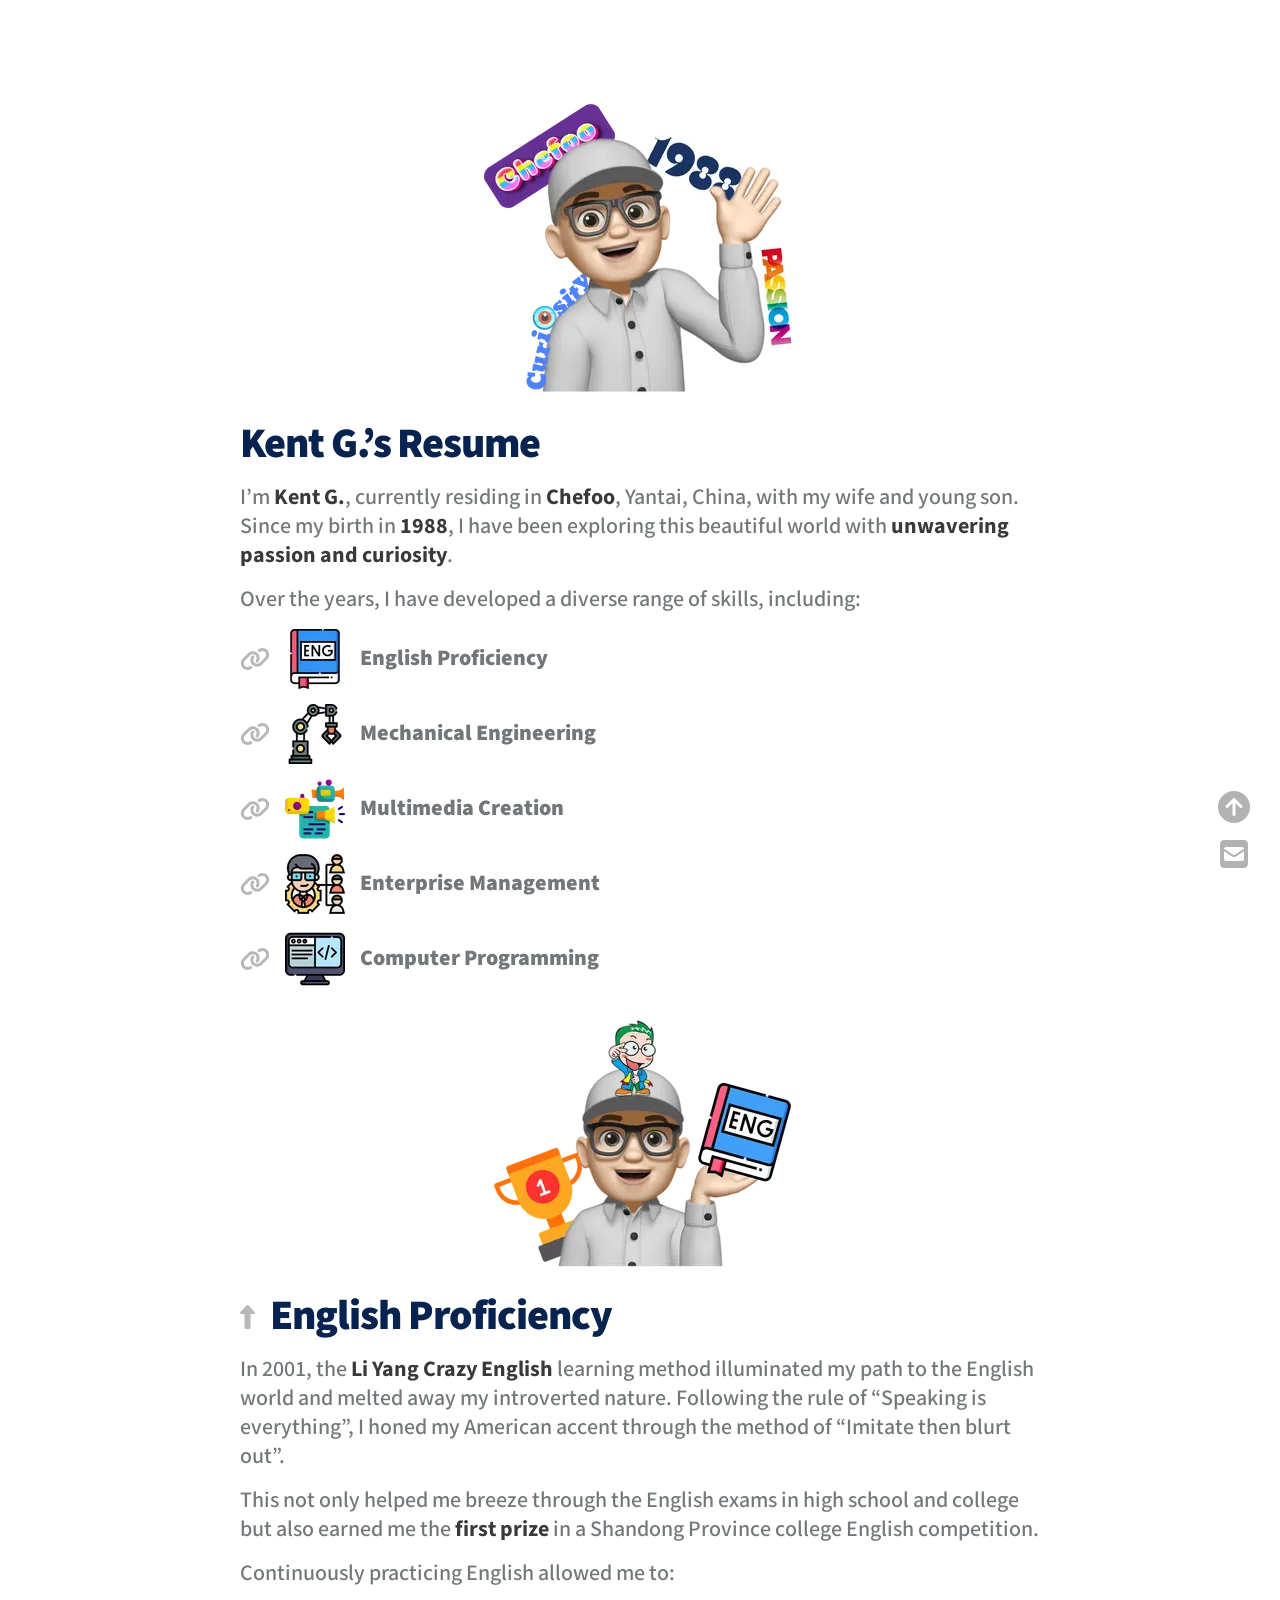
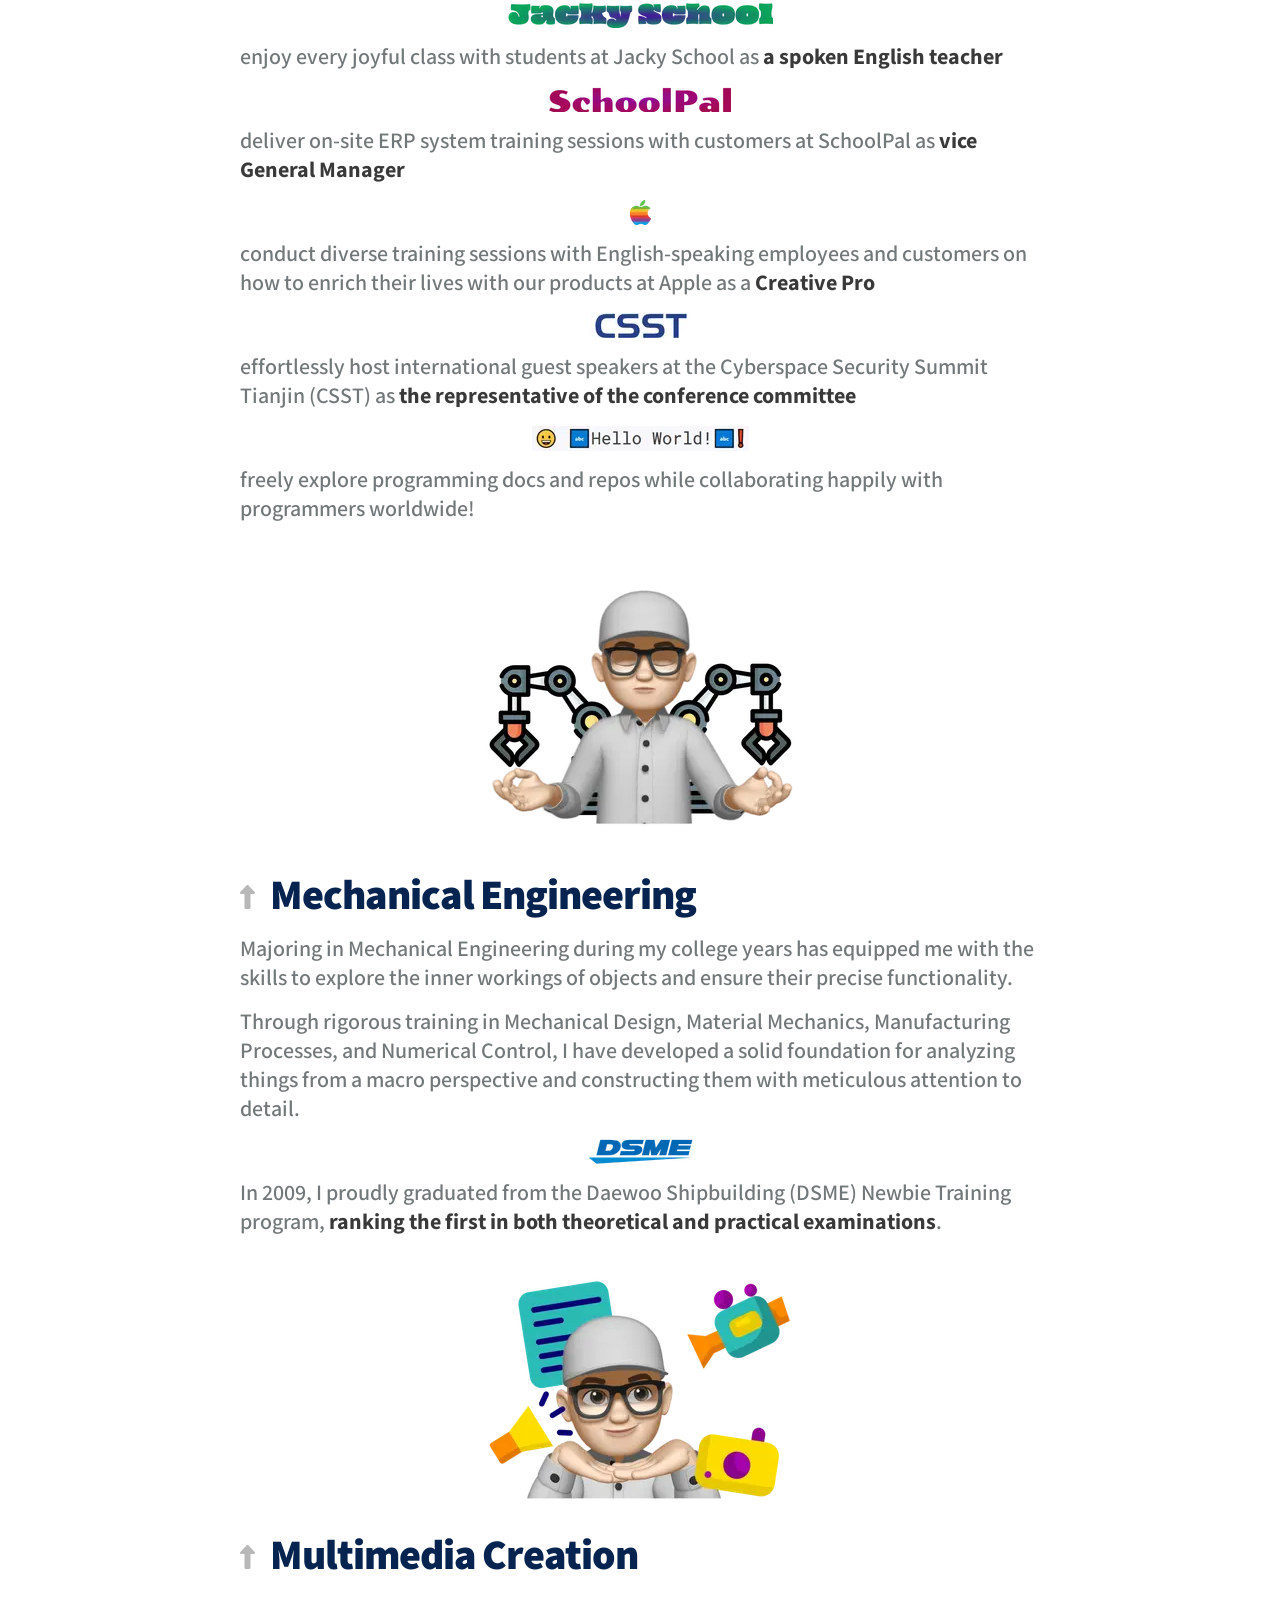
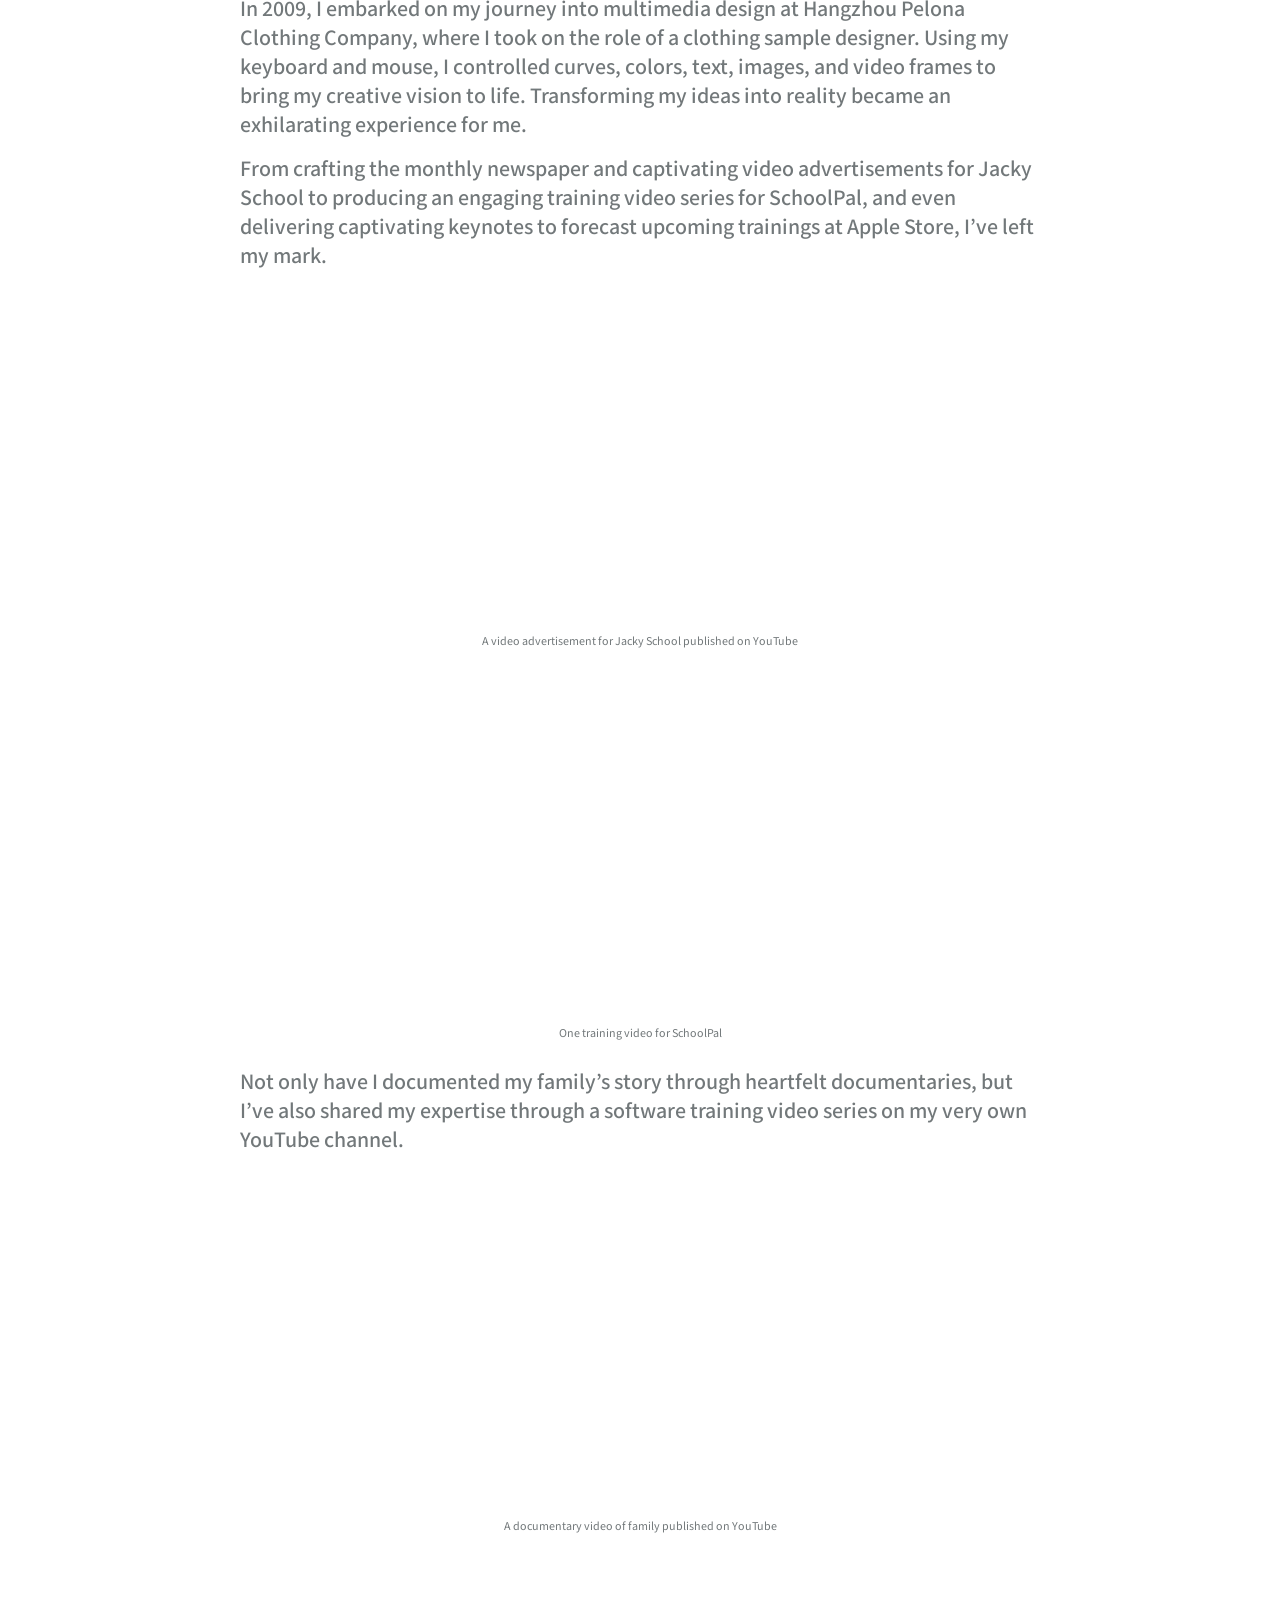
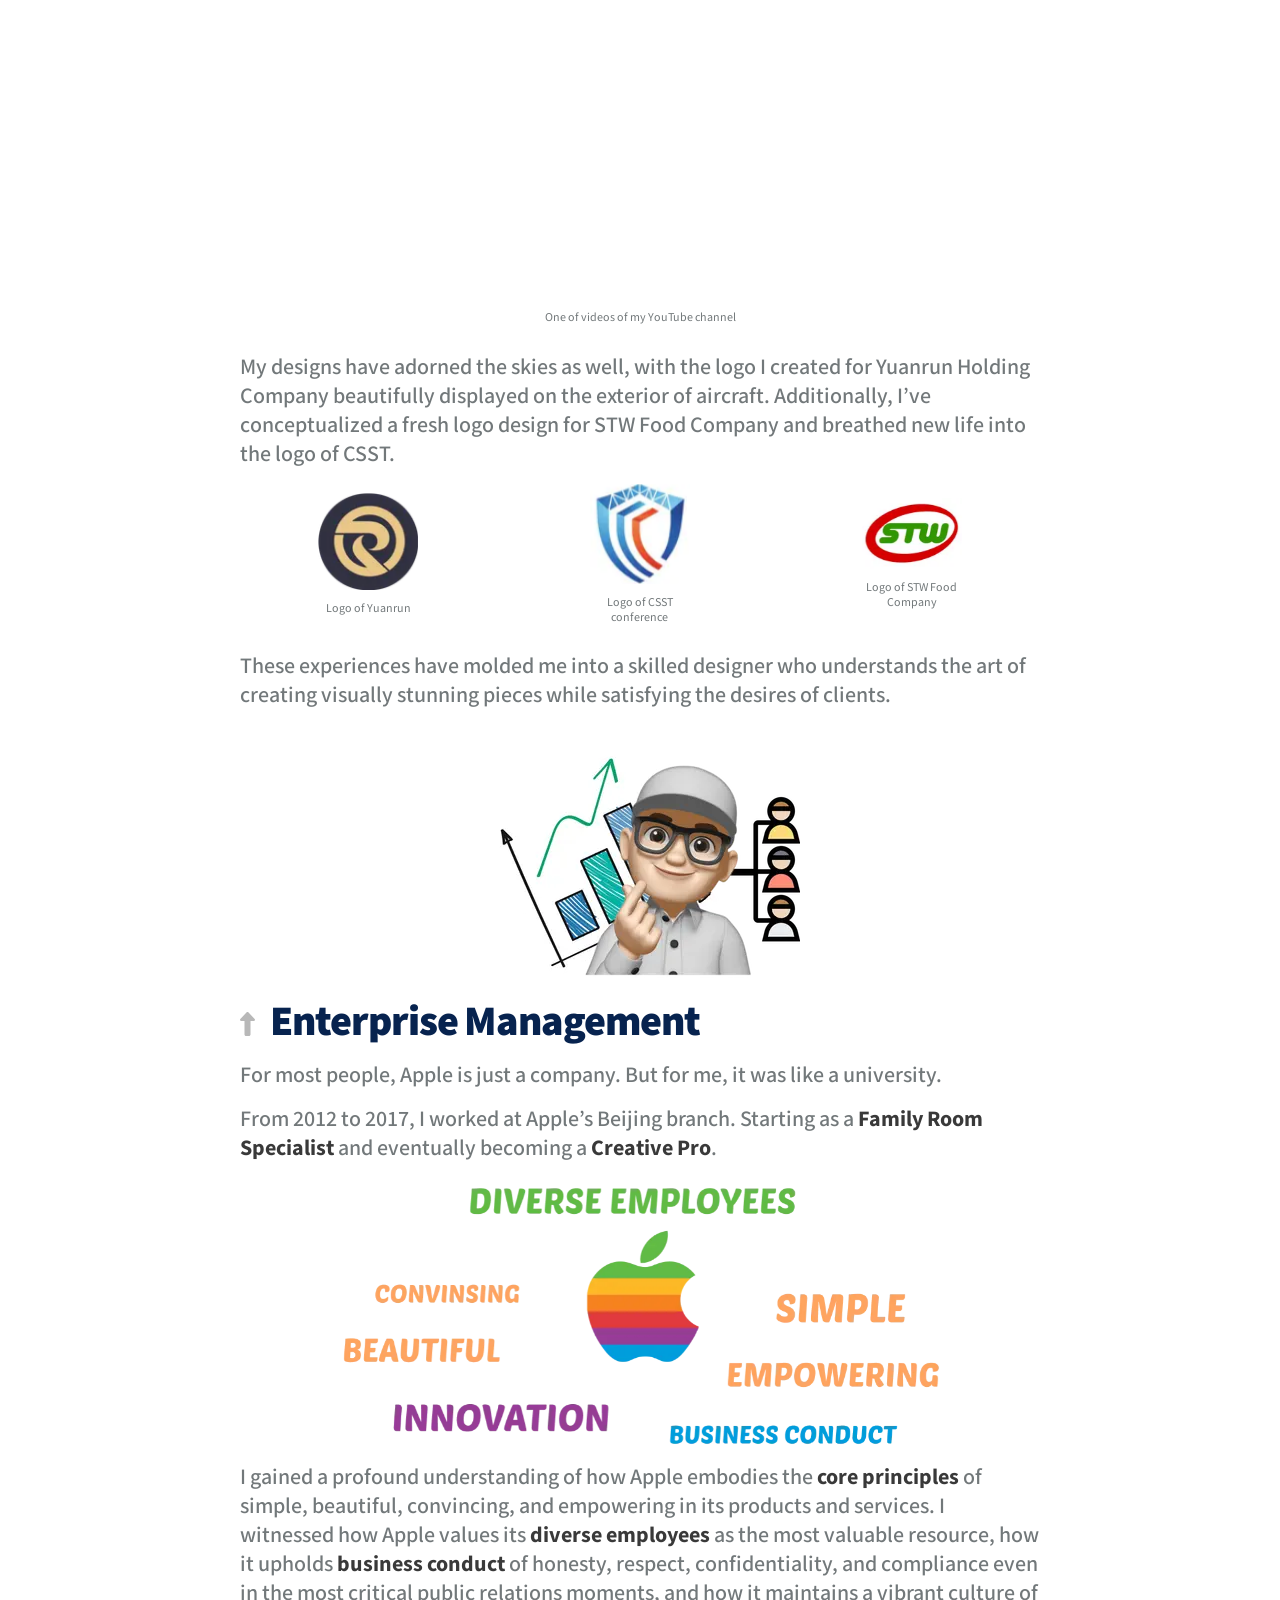
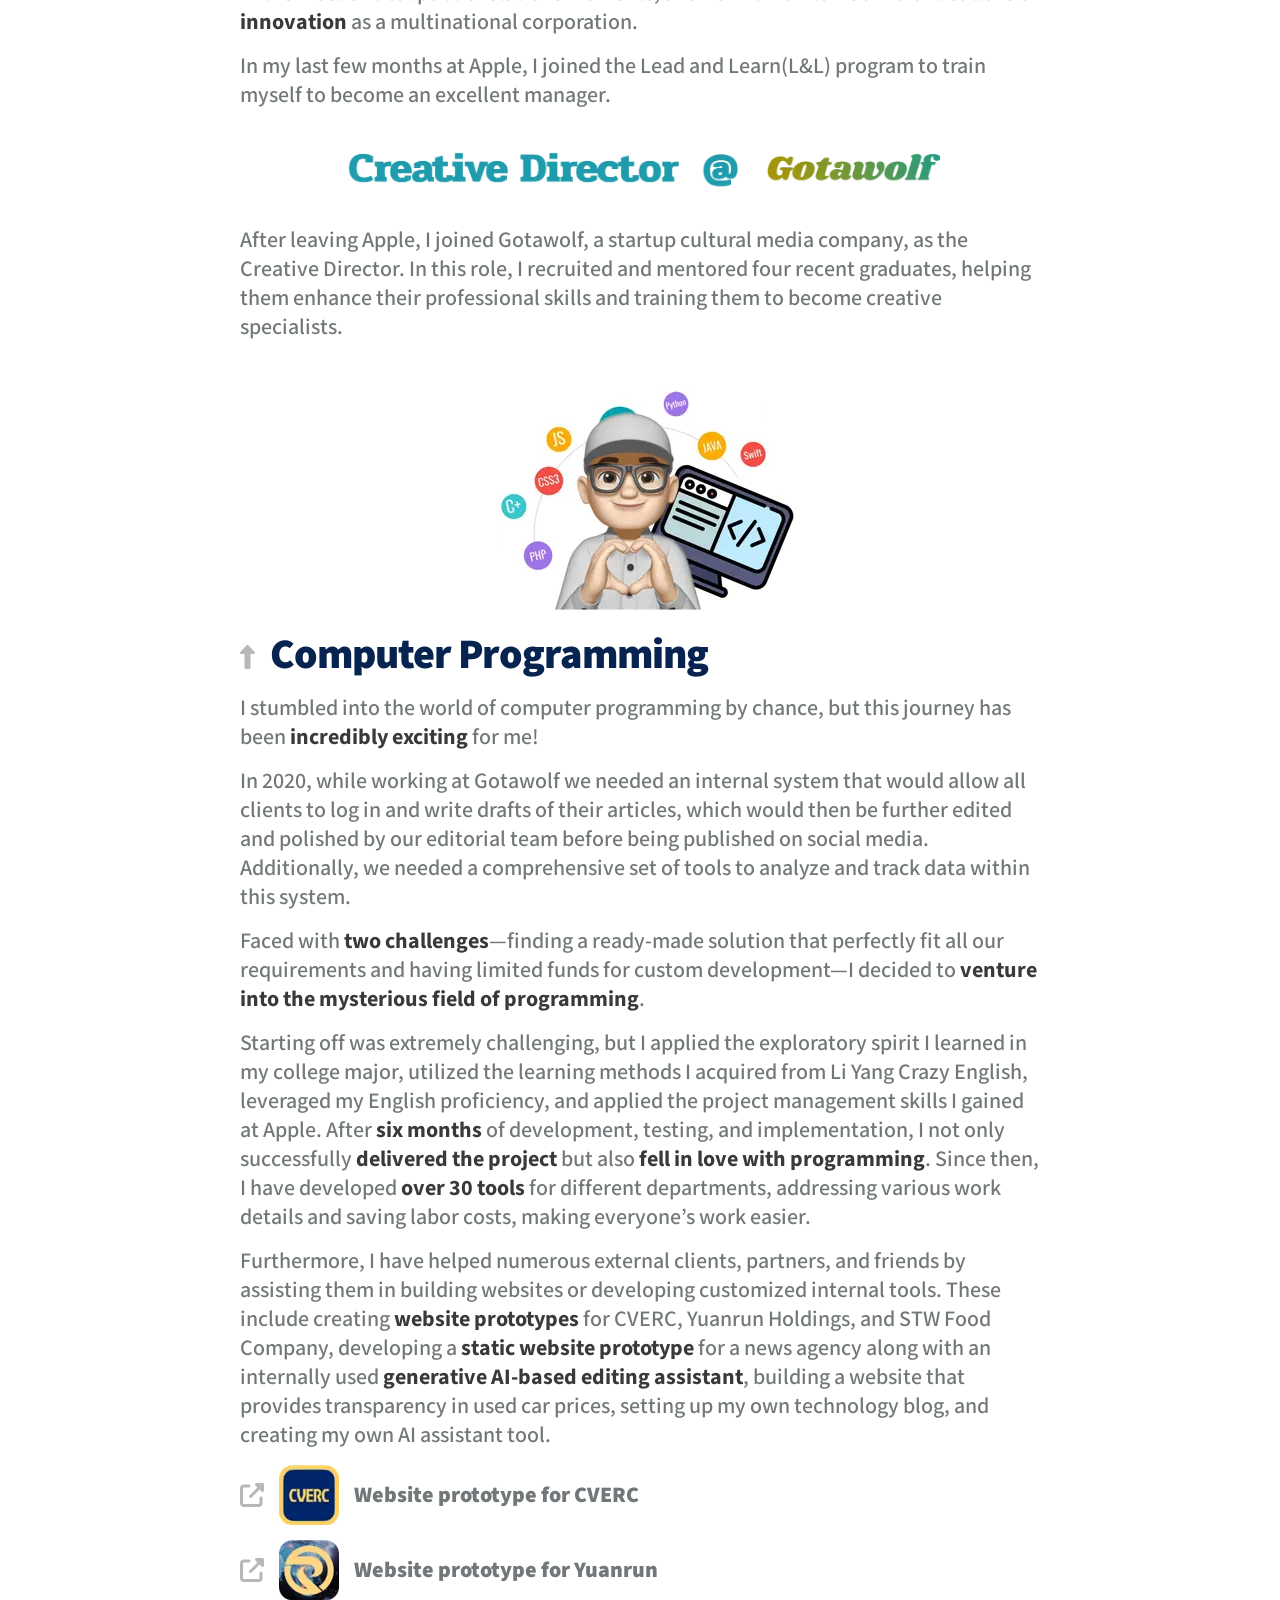
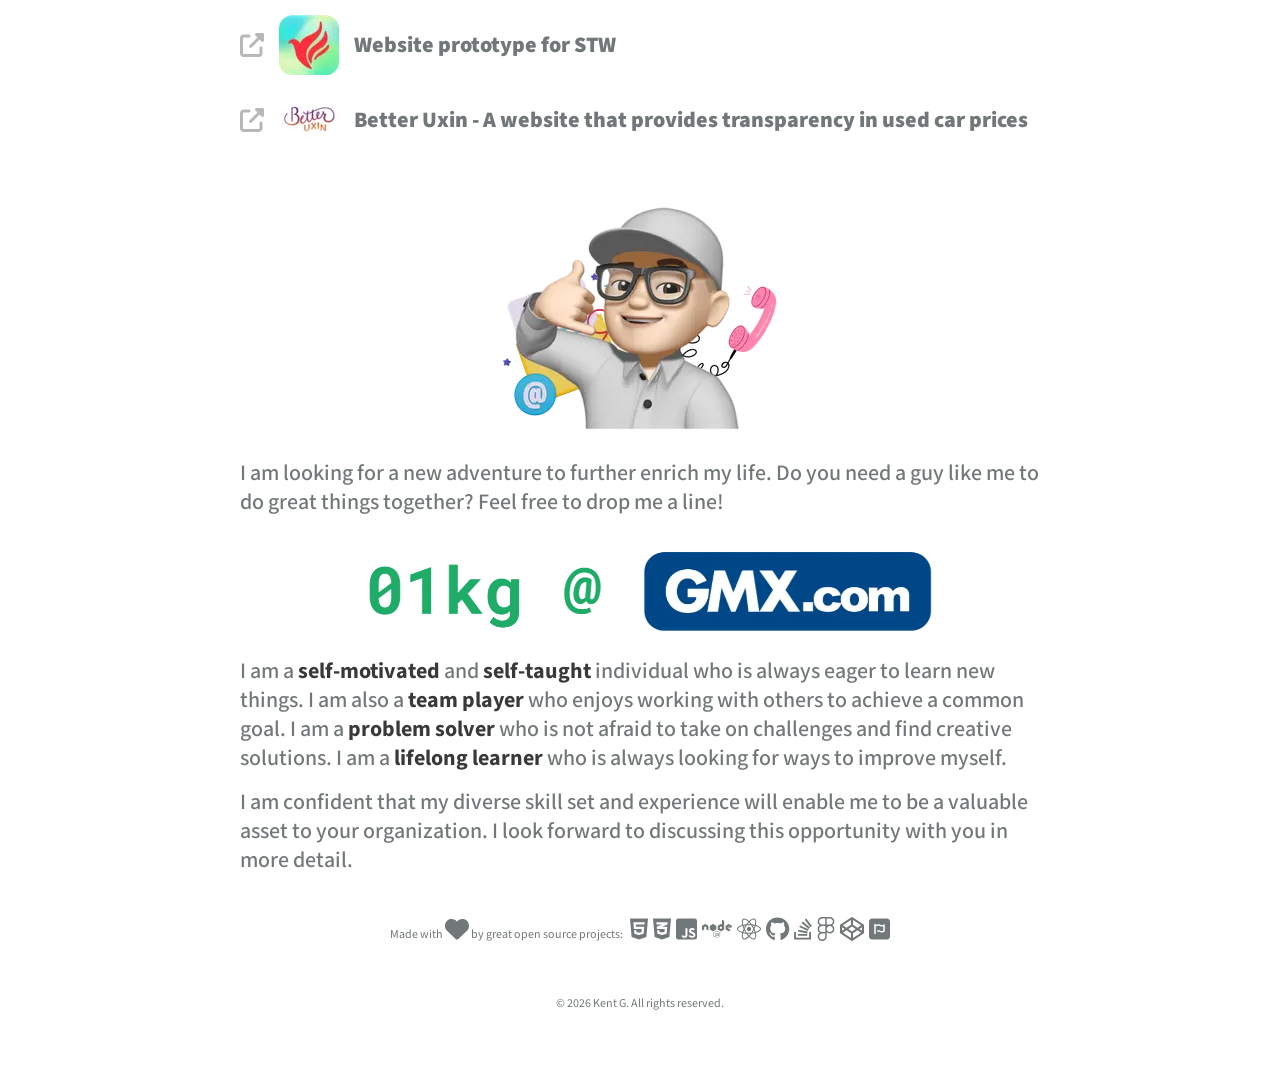
<file: index.html>
<!DOCTYPE html><html><head><meta charSet="utf-8"/><meta http-equiv="x-ua-compatible" content="ie=edge"/><meta name="viewport" content="width=device-width, initial-scale=1, shrink-to-fit=no"/><meta name="generator" content="Gatsby 5.12.4"/><meta name="theme-color" content="#ffffff"/><meta name="msapplication-TileColor" content="#da532c" data-gatsby-head="true"/><meta name="theme-color" content="#ffffff" data-gatsby-head="true"/><style data-href="/styles.685ceb26fc6a90d534e8.css" data-identity="gatsby-global-css">@font-face{font-display:swap;font-family:Mada Variable;font-style:normal;font-weight:200 900;src:url(/static/mada-arabic-wght-normal-c3b6e58b0d912cfa51a97916663980ca.woff2) format("woff2-variations");unicode-range:u+06??,u+0750-077f,u+0870-088e,u+0890-0891,u+0898-08e1,u+08e3-08ff,u+200c-200e,u+2010-2011,u+204f,u+2e41,u+fb50-fdff,u+fe70-fe74,u+fe76-fefc}@font-face{font-display:swap;font-family:Mada Variable;font-style:normal;font-weight:200 900;src:url(/static/mada-latin-ext-wght-normal-b29fa1a61259d70e038368d02ac574fd.woff2) format("woff2-variations");unicode-range:u+0100-02af,u+0304,u+0308,u+0329,u+1e00-1e9f,u+1ef2-1eff,u+2020,u+20a0-20ab,u+20ad-20cf,u+2113,u+2c60-2c7f,u+a720-a7ff}@font-face{font-display:swap;font-family:Mada Variable;font-style:normal;font-weight:200 900;src:url(/static/mada-latin-wght-normal-99803cae91530b28ae78ca80c11e69f1.woff2) format("woff2-variations");unicode-range:u+00??,u+0131,u+0152-0153,u+02bb-02bc,u+02c6,u+02da,u+02dc,u+0304,u+0308,u+0329,u+2000-206f,u+2074,u+20ac,u+2122,u+2191,u+2193,u+2212,u+2215,u+feff,u+fffd}</style><style data-styled="" data-styled-version="6.1.0">body{margin:0;}/*!sc*/
html{scroll-behavior:smooth;}/*!sc*/
data-styled.g1[id="sc-global-ehGhMM1"]{content:"sc-global-ehGhMM1,"}/*!sc*/
.lhNmQj{display:flex;align-items:center;gap:15px;width:100%;text-decoration:none;color:#B8B8B8;}/*!sc*/
.lhNmQj :hover{color:#07234F;}/*!sc*/
data-styled.g2[id="decorated-link__StyledLink-sc-1raob5m-0"]{content:"lhNmQj,"}/*!sc*/
.foIkir{display:flex;align-items:center;gap:15px;width:100%;text-decoration:none;color:#B8B8B8;}/*!sc*/
.foIkir :hover{color:#07234F;}/*!sc*/
data-styled.g3[id="decorated-link__StyledA-sc-1raob5m-1"]{content:"foIkir,"}/*!sc*/
.kMdLXd{max-width:800px;margin:0 auto;display:flex;flex-direction:column;align-items:center;padding:55px 20px;gap:30px;}/*!sc*/
data-styled.g4[id="pages__Main-sc-dy1lri-0"]{content:"kMdLXd,"}/*!sc*/
.bhJMQf{display:flex;flex-direction:column;align-items:center;gap:15px;}/*!sc*/
data-styled.g5[id="pages__Div-sc-dy1lri-1"]{content:"bhJMQf,"}/*!sc*/
.dvOmbL{font-family:'Mada Variable',sans-serif;color:#07234F;font-size:42px;font-style:normal;font-weight:900;line-height:107.5%;letter-spacing:-1.05px;text-align:left;margin:0;width:100%;}/*!sc*/
data-styled.g6[id="pages__Title-sc-dy1lri-2"]{content:"dvOmbL,"}/*!sc*/
.kWyTRI{font-family:'Mada Variable',sans-serif;color:#72787A;font-size:22px;font-style:normal;font-weight:500;line-height:normal;margin:0;text-align:left;width:100%;}/*!sc*/
.kWyTRI strong{color:#393939;font-style:normal;font-weight:700;line-height:normal;}/*!sc*/
data-styled.g7[id="pages__Para-sc-dy1lri-3"]{content:"kWyTRI,"}/*!sc*/
.iuDFAv{display:flex;flex-direction:column;justify-content:center;align-items:flex-start;gap:15px;margin:0;padding:0;width:100%;}/*!sc*/
data-styled.g8[id="pages__SkillList-sc-dy1lri-4"]{content:"iuDFAv,"}/*!sc*/
.hjUyzo{list-style:none;display:flex;align-items:center;gap:15px;}/*!sc*/
.hjUyzo h2{font-family:'Mada Variable',sans-serif;color:#72787A;font-size:22px;font-style:normal;font-weight:900;line-height:105%;margin:0;text-align:left;}/*!sc*/
.hjUyzo .gatsby-image-wrapper{min-width:60px;}/*!sc*/
data-styled.g9[id="pages__Tile-sc-dy1lri-5"]{content:"hjUyzo,"}/*!sc*/
.jFtUTx{color:#72787A;text-align:center;font-family:'Mada Variable',sans-serif;font-size:12px;font-style:normal;font-weight:400;line-height:123%;}/*!sc*/
data-styled.g10[id="pages__Caption-sc-dy1lri-6"]{content:"jFtUTx,"}/*!sc*/
.iePupT{display:flex;flex-direction:column;align-items:stretch;width:100%;max-width:600px;}/*!sc*/
.iePupT iframe{aspect-ratio:16/9;}/*!sc*/
.iePupT .video-container{position:relative;padding-bottom:56.25%;padding-top:30px;height:0;overflow:hidden;}/*!sc*/
.iePupT .video-container iframe,.iePupT .video-container object,.iePupT .video-container embed{position:absolute;top:0;left:0;width:100%;height:100%;}/*!sc*/
data-styled.g11[id="pages__VideoWrapper-sc-dy1lri-7"]{content:"iePupT,"}/*!sc*/
.geHvBT{display:flex;flex-wrap:wrap;justify-content:space-around;align-items:center;gap:15px;width:100%;}/*!sc*/
data-styled.g12[id="pages__LogoGallary-sc-dy1lri-8"]{content:"geHvBT,"}/*!sc*/
.kvofsr{display:flex;flex-direction:column;width:100px;}/*!sc*/
data-styled.g13[id="pages__LogoItem-sc-dy1lri-9"]{content:"kvofsr,"}/*!sc*/
.bSszyK{max-width:600px;}/*!sc*/
data-styled.g14[id="pages__GatsbyImageWrapper-sc-dy1lri-10"]{content:"bSszyK,"}/*!sc*/
.jmIuqP{opacity:0.3;position:fixed;bottom:30px;right:30px;display:flex;flex-direction:column;align-items:center;gap:15px;}/*!sc*/
.jmIuqP a{color:black;}/*!sc*/
.jmIuqP a :hover{color:#07234F;}/*!sc*/
data-styled.g15[id="pages__FloatIcon-sc-dy1lri-11"]{content:"jmIuqP,"}/*!sc*/
</style><style>.gatsby-image-wrapper{position:relative;overflow:hidden}.gatsby-image-wrapper picture.object-fit-polyfill{position:static!important}.gatsby-image-wrapper img{bottom:0;height:100%;left:0;margin:0;max-width:none;padding:0;position:absolute;right:0;top:0;width:100%;object-fit:cover}.gatsby-image-wrapper [data-main-image]{opacity:0;transform:translateZ(0);transition:opacity .25s linear;will-change:opacity}.gatsby-image-wrapper-constrained{display:inline-block;vertical-align:top}</style><noscript><style>.gatsby-image-wrapper noscript [data-main-image]{opacity:1!important}.gatsby-image-wrapper [data-placeholder-image]{opacity:0!important}</style></noscript><script type="module">const e="undefined"!=typeof HTMLImageElement&&"loading"in HTMLImageElement.prototype;e&&document.body.addEventListener("load",(function(e){const t=e.target;if(void 0===t.dataset.mainImage)return;if(void 0===t.dataset.gatsbyImageSsr)return;let a=null,n=t;for(;null===a&&n;)void 0!==n.parentNode.dataset.gatsbyImageWrapper&&(a=n.parentNode),n=n.parentNode;const o=a.querySelector("[data-placeholder-image]"),r=new Image;r.src=t.currentSrc,r.decode().catch((()=>{})).then((()=>{t.style.opacity=1,o&&(o.style.opacity=0,o.style.transition="opacity 500ms linear")}))}),!0);</script><link rel="sitemap" type="application/xml" href="/sitemap-index.xml"/><link rel="manifest" href="/manifest.webmanifest" crossorigin="anonymous"/><link rel="apple-touch-icon" sizes="192x192" href="/android-chrome-192x192.png"/><link rel="apple-touch-icon" sizes="512x512" href="/android-chrome-512x512.png"/><title data-gatsby-head="true">Kent G.’s Resume</title><link rel="apple-touch-icon" sizes="180x180" href="/apple-touch-icon.png" data-gatsby-head="true"/><link rel="icon" type="image/png" sizes="32x32" href="/favicon-32x32.png" data-gatsby-head="true"/><link rel="icon" type="image/png" sizes="16x16" href="/favicon-16x16.png" data-gatsby-head="true"/><link rel="manifest" href="/manifest.webmanifest" data-gatsby-head="true"/><link rel="mask-icon" href="/safari-pinned-tab.svg" color="#5bbad5" data-gatsby-head="true"/></head><body><div id="___gatsby"><div style="outline:none" tabindex="-1" id="gatsby-focus-wrapper"><main class="pages__Main-sc-dy1lri-0 kMdLXd"><div id="say-hi" class="pages__Div-sc-dy1lri-1 bhJMQf"><div style="height:30px"></div><div data-gatsby-image-wrapper="" class="gatsby-image-wrapper gatsby-image-wrapper-constrained"><div style="max-width:320px;display:block"><img alt="" role="presentation" aria-hidden="true" src="data:image/svg+xml;charset=utf-8,%3Csvg%20height=&#x27;308.00000000000006&#x27;%20width=&#x27;320&#x27;%20xmlns=&#x27;http://www.w3.org/2000/svg&#x27;%20version=&#x27;1.1&#x27;%3E%3C/svg%3E" style="max-width:100%;display:block;position:static"/></div><img aria-hidden="true" data-placeholder-image="" style="opacity:1;transition:opacity 500ms linear;background-color:transparent;position:absolute;top:0;left:0;bottom:0;right:0" decoding="async" src="[data-uri]" alt=""/><picture><source type="image/webp" data-srcset="/static/cf7d7f75024fc219db8b5d4f41c34547/73484/intro.webp 320w,/static/cf7d7f75024fc219db8b5d4f41c34547/633e1/intro.webp 750w,/static/cf7d7f75024fc219db8b5d4f41c34547/ecbb6/intro.webp 960w" sizes="(min-width: 320px) 320px, 100vw"/><img data-gatsby-image-ssr="" data-main-image="" style="opacity:0" sizes="(min-width: 320px) 320px, 100vw" decoding="async" loading="lazy" data-src="/static/cf7d7f75024fc219db8b5d4f41c34547/b3d28/intro.png" data-srcset="/static/cf7d7f75024fc219db8b5d4f41c34547/b3d28/intro.png 320w,/static/cf7d7f75024fc219db8b5d4f41c34547/1b03e/intro.png 750w,/static/cf7d7f75024fc219db8b5d4f41c34547/e1125/intro.png 960w" alt="Kent G. say Hi"/></picture><noscript><picture><source type="image/webp" srcSet="/static/cf7d7f75024fc219db8b5d4f41c34547/73484/intro.webp 320w,/static/cf7d7f75024fc219db8b5d4f41c34547/633e1/intro.webp 750w,/static/cf7d7f75024fc219db8b5d4f41c34547/ecbb6/intro.webp 960w" sizes="(min-width: 320px) 320px, 100vw"/><img data-gatsby-image-ssr="" data-main-image="" style="opacity:0" sizes="(min-width: 320px) 320px, 100vw" decoding="async" loading="lazy" src="/static/cf7d7f75024fc219db8b5d4f41c34547/b3d28/intro.png" srcSet="/static/cf7d7f75024fc219db8b5d4f41c34547/b3d28/intro.png 320w,/static/cf7d7f75024fc219db8b5d4f41c34547/1b03e/intro.png 750w,/static/cf7d7f75024fc219db8b5d4f41c34547/e1125/intro.png 960w" alt="Kent G. say Hi"/></picture></noscript><script type="module">const t="undefined"!=typeof HTMLImageElement&&"loading"in HTMLImageElement.prototype;if(t){const t=document.querySelectorAll("img[data-main-image]");for(let e of t){e.dataset.src&&(e.setAttribute("src",e.dataset.src),e.removeAttribute("data-src")),e.dataset.srcset&&(e.setAttribute("srcset",e.dataset.srcset),e.removeAttribute("data-srcset"));const t=e.parentNode.querySelectorAll("source[data-srcset]");for(let e of t)e.setAttribute("srcset",e.dataset.srcset),e.removeAttribute("data-srcset");e.complete&&(e.style.opacity=1,e.parentNode.parentNode.querySelector("[data-placeholder-image]").style.opacity=0)}}</script></div><h1 class="pages__Title-sc-dy1lri-2 dvOmbL">Kent G.’s Resume</h1><p class="pages__Para-sc-dy1lri-3 kWyTRI">I’m <strong>Kent G.</strong>, currently residing in<strong> Chefoo</strong>, Yantai, China, with my wife and young son. Since my birth in <strong>1988</strong>, I have been exploring this beautiful world with<strong> unwavering passion and curiosity</strong>.</p><p class="pages__Para-sc-dy1lri-3 kWyTRI">Over the years, I have developed a diverse range of skills, including:</p><ul class="pages__SkillList-sc-dy1lri-4 iuDFAv"><a class="decorated-link__StyledLink-sc-1raob5m-0 lhNmQj" href="/#english-skill"><svg aria-hidden="true" focusable="false" data-prefix="fas" data-icon="link" class="svg-inline--fa fa-link fa-xl " role="img" xmlns="http://www.w3.org/2000/svg" viewBox="0 0 640 512"><path fill="currentColor" d="M579.8 267.7c56.5-56.5 56.5-148 0-204.5c-50-50-128.8-56.5-186.3-15.4l-1.6 1.1c-14.4 10.3-17.7 30.3-7.4 44.6s30.3 17.7 44.6 7.4l1.6-1.1c32.1-22.9 76-19.3 103.8 8.6c31.5 31.5 31.5 82.5 0 114L422.3 334.8c-31.5 31.5-82.5 31.5-114 0c-27.9-27.9-31.5-71.8-8.6-103.8l1.1-1.6c10.3-14.4 6.9-34.4-7.4-44.6s-34.4-6.9-44.6 7.4l-1.1 1.6C206.5 251.2 213 330 263 380c56.5 56.5 148 56.5 204.5 0L579.8 267.7zM60.2 244.3c-56.5 56.5-56.5 148 0 204.5c50 50 128.8 56.5 186.3 15.4l1.6-1.1c14.4-10.3 17.7-30.3 7.4-44.6s-30.3-17.7-44.6-7.4l-1.6 1.1c-32.1 22.9-76 19.3-103.8-8.6C74 372 74 321 105.5 289.5L217.7 177.2c31.5-31.5 82.5-31.5 114 0c27.9 27.9 31.5 71.8 8.6 103.9l-1.1 1.6c-10.3 14.4-6.9 34.4 7.4 44.6s34.4 6.9 44.6-7.4l1.1-1.6C433.5 260.8 427 182 377 132c-56.5-56.5-148-56.5-204.5 0L60.2 244.3z"></path></svg><li class="pages__Tile-sc-dy1lri-5 hjUyzo"><div data-gatsby-image-wrapper="" class="gatsby-image-wrapper gatsby-image-wrapper-constrained"><div style="max-width:60px;display:block"><img alt="" role="presentation" aria-hidden="true" src="data:image/svg+xml;charset=utf-8,%3Csvg%20height=&#x27;60&#x27;%20width=&#x27;60&#x27;%20xmlns=&#x27;http://www.w3.org/2000/svg&#x27;%20version=&#x27;1.1&#x27;%3E%3C/svg%3E" style="max-width:100%;display:block;position:static"/></div><img aria-hidden="true" data-placeholder-image="" style="opacity:1;transition:opacity 500ms linear;background-color:transparent;position:absolute;top:0;left:0;bottom:0;right:0" decoding="async" src="[data-uri]" alt=""/><picture><source type="image/webp" data-srcset="/static/aca0aaa72bee7dbd4ed9ea70be624e9b/bc716/skill-icon-english.webp 60w,/static/aca0aaa72bee7dbd4ed9ea70be624e9b/07a4d/skill-icon-english.webp 180w" sizes="(min-width: 60px) 60px, 100vw"/><img data-gatsby-image-ssr="" data-main-image="" style="opacity:0" sizes="(min-width: 60px) 60px, 100vw" decoding="async" loading="lazy" data-src="/static/aca0aaa72bee7dbd4ed9ea70be624e9b/8714e/skill-icon-english.png" data-srcset="/static/aca0aaa72bee7dbd4ed9ea70be624e9b/8714e/skill-icon-english.png 60w,/static/aca0aaa72bee7dbd4ed9ea70be624e9b/6e1d2/skill-icon-english.png 180w" alt="icon of a book with &quot;ENG&quot; book name"/></picture><noscript><picture><source type="image/webp" srcSet="/static/aca0aaa72bee7dbd4ed9ea70be624e9b/bc716/skill-icon-english.webp 60w,/static/aca0aaa72bee7dbd4ed9ea70be624e9b/07a4d/skill-icon-english.webp 180w" sizes="(min-width: 60px) 60px, 100vw"/><img data-gatsby-image-ssr="" data-main-image="" style="opacity:0" sizes="(min-width: 60px) 60px, 100vw" decoding="async" loading="lazy" src="/static/aca0aaa72bee7dbd4ed9ea70be624e9b/8714e/skill-icon-english.png" srcSet="/static/aca0aaa72bee7dbd4ed9ea70be624e9b/8714e/skill-icon-english.png 60w,/static/aca0aaa72bee7dbd4ed9ea70be624e9b/6e1d2/skill-icon-english.png 180w" alt="icon of a book with &quot;ENG&quot; book name"/></picture></noscript><script type="module">const t="undefined"!=typeof HTMLImageElement&&"loading"in HTMLImageElement.prototype;if(t){const t=document.querySelectorAll("img[data-main-image]");for(let e of t){e.dataset.src&&(e.setAttribute("src",e.dataset.src),e.removeAttribute("data-src")),e.dataset.srcset&&(e.setAttribute("srcset",e.dataset.srcset),e.removeAttribute("data-srcset"));const t=e.parentNode.querySelectorAll("source[data-srcset]");for(let e of t)e.setAttribute("srcset",e.dataset.srcset),e.removeAttribute("data-srcset");e.complete&&(e.style.opacity=1,e.parentNode.parentNode.querySelector("[data-placeholder-image]").style.opacity=0)}}</script></div><h2>English Proficiency</h2></li></a><a class="decorated-link__StyledLink-sc-1raob5m-0 lhNmQj" href="/#mechanical-skill"><svg aria-hidden="true" focusable="false" data-prefix="fas" data-icon="link" class="svg-inline--fa fa-link fa-xl " role="img" xmlns="http://www.w3.org/2000/svg" viewBox="0 0 640 512"><path fill="currentColor" d="M579.8 267.7c56.5-56.5 56.5-148 0-204.5c-50-50-128.8-56.5-186.3-15.4l-1.6 1.1c-14.4 10.3-17.7 30.3-7.4 44.6s30.3 17.7 44.6 7.4l1.6-1.1c32.1-22.9 76-19.3 103.8 8.6c31.5 31.5 31.5 82.5 0 114L422.3 334.8c-31.5 31.5-82.5 31.5-114 0c-27.9-27.9-31.5-71.8-8.6-103.8l1.1-1.6c10.3-14.4 6.9-34.4-7.4-44.6s-34.4-6.9-44.6 7.4l-1.1 1.6C206.5 251.2 213 330 263 380c56.5 56.5 148 56.5 204.5 0L579.8 267.7zM60.2 244.3c-56.5 56.5-56.5 148 0 204.5c50 50 128.8 56.5 186.3 15.4l1.6-1.1c14.4-10.3 17.7-30.3 7.4-44.6s-30.3-17.7-44.6-7.4l-1.6 1.1c-32.1 22.9-76 19.3-103.8-8.6C74 372 74 321 105.5 289.5L217.7 177.2c31.5-31.5 82.5-31.5 114 0c27.9 27.9 31.5 71.8 8.6 103.9l-1.1 1.6c-10.3 14.4-6.9 34.4 7.4 44.6s34.4 6.9 44.6-7.4l1.1-1.6C433.5 260.8 427 182 377 132c-56.5-56.5-148-56.5-204.5 0L60.2 244.3z"></path></svg><li class="pages__Tile-sc-dy1lri-5 hjUyzo"><div data-gatsby-image-wrapper="" class="gatsby-image-wrapper gatsby-image-wrapper-constrained"><div style="max-width:60px;display:block"><img alt="" role="presentation" aria-hidden="true" src="data:image/svg+xml;charset=utf-8,%3Csvg%20height=&#x27;60&#x27;%20width=&#x27;60&#x27;%20xmlns=&#x27;http://www.w3.org/2000/svg&#x27;%20version=&#x27;1.1&#x27;%3E%3C/svg%3E" style="max-width:100%;display:block;position:static"/></div><img aria-hidden="true" data-placeholder-image="" style="opacity:1;transition:opacity 500ms linear;background-color:transparent;position:absolute;top:0;left:0;bottom:0;right:0" decoding="async" src="[data-uri]" alt=""/><picture><source type="image/webp" data-srcset="/static/81a2514c3322f39163e972870d1f4fbd/bc716/skill-icon-mechanic.webp 60w,/static/81a2514c3322f39163e972870d1f4fbd/07a4d/skill-icon-mechanic.webp 180w" sizes="(min-width: 60px) 60px, 100vw"/><img data-gatsby-image-ssr="" data-main-image="" style="opacity:0" sizes="(min-width: 60px) 60px, 100vw" decoding="async" loading="lazy" data-src="/static/81a2514c3322f39163e972870d1f4fbd/8714e/skill-icon-mechanic.png" data-srcset="/static/81a2514c3322f39163e972870d1f4fbd/8714e/skill-icon-mechanic.png 60w,/static/81a2514c3322f39163e972870d1f4fbd/6e1d2/skill-icon-mechanic.png 180w" alt="icon of a robot arm"/></picture><noscript><picture><source type="image/webp" srcSet="/static/81a2514c3322f39163e972870d1f4fbd/bc716/skill-icon-mechanic.webp 60w,/static/81a2514c3322f39163e972870d1f4fbd/07a4d/skill-icon-mechanic.webp 180w" sizes="(min-width: 60px) 60px, 100vw"/><img data-gatsby-image-ssr="" data-main-image="" style="opacity:0" sizes="(min-width: 60px) 60px, 100vw" decoding="async" loading="lazy" src="/static/81a2514c3322f39163e972870d1f4fbd/8714e/skill-icon-mechanic.png" srcSet="/static/81a2514c3322f39163e972870d1f4fbd/8714e/skill-icon-mechanic.png 60w,/static/81a2514c3322f39163e972870d1f4fbd/6e1d2/skill-icon-mechanic.png 180w" alt="icon of a robot arm"/></picture></noscript><script type="module">const t="undefined"!=typeof HTMLImageElement&&"loading"in HTMLImageElement.prototype;if(t){const t=document.querySelectorAll("img[data-main-image]");for(let e of t){e.dataset.src&&(e.setAttribute("src",e.dataset.src),e.removeAttribute("data-src")),e.dataset.srcset&&(e.setAttribute("srcset",e.dataset.srcset),e.removeAttribute("data-srcset"));const t=e.parentNode.querySelectorAll("source[data-srcset]");for(let e of t)e.setAttribute("srcset",e.dataset.srcset),e.removeAttribute("data-srcset");e.complete&&(e.style.opacity=1,e.parentNode.parentNode.querySelector("[data-placeholder-image]").style.opacity=0)}}</script></div><h2>Mechanical Engineering</h2></li></a><a class="decorated-link__StyledLink-sc-1raob5m-0 lhNmQj" href="/#multimedia-skill"><svg aria-hidden="true" focusable="false" data-prefix="fas" data-icon="link" class="svg-inline--fa fa-link fa-xl " role="img" xmlns="http://www.w3.org/2000/svg" viewBox="0 0 640 512"><path fill="currentColor" d="M579.8 267.7c56.5-56.5 56.5-148 0-204.5c-50-50-128.8-56.5-186.3-15.4l-1.6 1.1c-14.4 10.3-17.7 30.3-7.4 44.6s30.3 17.7 44.6 7.4l1.6-1.1c32.1-22.9 76-19.3 103.8 8.6c31.5 31.5 31.5 82.5 0 114L422.3 334.8c-31.5 31.5-82.5 31.5-114 0c-27.9-27.9-31.5-71.8-8.6-103.8l1.1-1.6c10.3-14.4 6.9-34.4-7.4-44.6s-34.4-6.9-44.6 7.4l-1.1 1.6C206.5 251.2 213 330 263 380c56.5 56.5 148 56.5 204.5 0L579.8 267.7zM60.2 244.3c-56.5 56.5-56.5 148 0 204.5c50 50 128.8 56.5 186.3 15.4l1.6-1.1c14.4-10.3 17.7-30.3 7.4-44.6s-30.3-17.7-44.6-7.4l-1.6 1.1c-32.1 22.9-76 19.3-103.8-8.6C74 372 74 321 105.5 289.5L217.7 177.2c31.5-31.5 82.5-31.5 114 0c27.9 27.9 31.5 71.8 8.6 103.9l-1.1 1.6c-10.3 14.4-6.9 34.4 7.4 44.6s34.4 6.9 44.6-7.4l1.1-1.6C433.5 260.8 427 182 377 132c-56.5-56.5-148-56.5-204.5 0L60.2 244.3z"></path></svg><li class="pages__Tile-sc-dy1lri-5 hjUyzo"><div data-gatsby-image-wrapper="" class="gatsby-image-wrapper gatsby-image-wrapper-constrained"><div style="max-width:60px;display:block"><img alt="" role="presentation" aria-hidden="true" src="data:image/svg+xml;charset=utf-8,%3Csvg%20height=&#x27;60&#x27;%20width=&#x27;60&#x27;%20xmlns=&#x27;http://www.w3.org/2000/svg&#x27;%20version=&#x27;1.1&#x27;%3E%3C/svg%3E" style="max-width:100%;display:block;position:static"/></div><img aria-hidden="true" data-placeholder-image="" style="opacity:1;transition:opacity 500ms linear;background-color:transparent;position:absolute;top:0;left:0;bottom:0;right:0" decoding="async" src="[data-uri]" alt=""/><picture><source type="image/webp" data-srcset="/static/dc30b37967d2a16f20175549418ed8bc/bc716/skill-icon-multimedia.webp 60w,/static/dc30b37967d2a16f20175549418ed8bc/07a4d/skill-icon-multimedia.webp 180w" sizes="(min-width: 60px) 60px, 100vw"/><img data-gatsby-image-ssr="" data-main-image="" style="opacity:0" sizes="(min-width: 60px) 60px, 100vw" decoding="async" loading="lazy" data-src="/static/dc30b37967d2a16f20175549418ed8bc/8714e/skill-icon-multimedia.png" data-srcset="/static/dc30b37967d2a16f20175549418ed8bc/8714e/skill-icon-multimedia.png 60w,/static/dc30b37967d2a16f20175549418ed8bc/6e1d2/skill-icon-multimedia.png 180w" alt="icon consisted of a camera, a paper of note, and a film"/></picture><noscript><picture><source type="image/webp" srcSet="/static/dc30b37967d2a16f20175549418ed8bc/bc716/skill-icon-multimedia.webp 60w,/static/dc30b37967d2a16f20175549418ed8bc/07a4d/skill-icon-multimedia.webp 180w" sizes="(min-width: 60px) 60px, 100vw"/><img data-gatsby-image-ssr="" data-main-image="" style="opacity:0" sizes="(min-width: 60px) 60px, 100vw" decoding="async" loading="lazy" src="/static/dc30b37967d2a16f20175549418ed8bc/8714e/skill-icon-multimedia.png" srcSet="/static/dc30b37967d2a16f20175549418ed8bc/8714e/skill-icon-multimedia.png 60w,/static/dc30b37967d2a16f20175549418ed8bc/6e1d2/skill-icon-multimedia.png 180w" alt="icon consisted of a camera, a paper of note, and a film"/></picture></noscript><script type="module">const t="undefined"!=typeof HTMLImageElement&&"loading"in HTMLImageElement.prototype;if(t){const t=document.querySelectorAll("img[data-main-image]");for(let e of t){e.dataset.src&&(e.setAttribute("src",e.dataset.src),e.removeAttribute("data-src")),e.dataset.srcset&&(e.setAttribute("srcset",e.dataset.srcset),e.removeAttribute("data-srcset"));const t=e.parentNode.querySelectorAll("source[data-srcset]");for(let e of t)e.setAttribute("srcset",e.dataset.srcset),e.removeAttribute("data-srcset");e.complete&&(e.style.opacity=1,e.parentNode.parentNode.querySelector("[data-placeholder-image]").style.opacity=0)}}</script></div><h2>Multimedia Creation</h2></li></a><a class="decorated-link__StyledLink-sc-1raob5m-0 lhNmQj" href="/#management-skill"><svg aria-hidden="true" focusable="false" data-prefix="fas" data-icon="link" class="svg-inline--fa fa-link fa-xl " role="img" xmlns="http://www.w3.org/2000/svg" viewBox="0 0 640 512"><path fill="currentColor" d="M579.8 267.7c56.5-56.5 56.5-148 0-204.5c-50-50-128.8-56.5-186.3-15.4l-1.6 1.1c-14.4 10.3-17.7 30.3-7.4 44.6s30.3 17.7 44.6 7.4l1.6-1.1c32.1-22.9 76-19.3 103.8 8.6c31.5 31.5 31.5 82.5 0 114L422.3 334.8c-31.5 31.5-82.5 31.5-114 0c-27.9-27.9-31.5-71.8-8.6-103.8l1.1-1.6c10.3-14.4 6.9-34.4-7.4-44.6s-34.4-6.9-44.6 7.4l-1.1 1.6C206.5 251.2 213 330 263 380c56.5 56.5 148 56.5 204.5 0L579.8 267.7zM60.2 244.3c-56.5 56.5-56.5 148 0 204.5c50 50 128.8 56.5 186.3 15.4l1.6-1.1c14.4-10.3 17.7-30.3 7.4-44.6s-30.3-17.7-44.6-7.4l-1.6 1.1c-32.1 22.9-76 19.3-103.8-8.6C74 372 74 321 105.5 289.5L217.7 177.2c31.5-31.5 82.5-31.5 114 0c27.9 27.9 31.5 71.8 8.6 103.9l-1.1 1.6c-10.3 14.4-6.9 34.4 7.4 44.6s34.4 6.9 44.6-7.4l1.1-1.6C433.5 260.8 427 182 377 132c-56.5-56.5-148-56.5-204.5 0L60.2 244.3z"></path></svg><li class="pages__Tile-sc-dy1lri-5 hjUyzo"><div data-gatsby-image-wrapper="" class="gatsby-image-wrapper gatsby-image-wrapper-constrained"><div style="max-width:60px;display:block"><img alt="" role="presentation" aria-hidden="true" src="data:image/svg+xml;charset=utf-8,%3Csvg%20height=&#x27;60&#x27;%20width=&#x27;60&#x27;%20xmlns=&#x27;http://www.w3.org/2000/svg&#x27;%20version=&#x27;1.1&#x27;%3E%3C/svg%3E" style="max-width:100%;display:block;position:static"/></div><img aria-hidden="true" data-placeholder-image="" style="opacity:1;transition:opacity 500ms linear;background-color:transparent;position:absolute;top:0;left:0;bottom:0;right:0" decoding="async" src="[data-uri]" alt=""/><picture><source type="image/webp" data-srcset="/static/1a220e7b6c82f0ba970fe7cf8c442ea5/bc716/skill-icon-management.webp 60w,/static/1a220e7b6c82f0ba970fe7cf8c442ea5/07a4d/skill-icon-management.webp 180w" sizes="(min-width: 60px) 60px, 100vw"/><img data-gatsby-image-ssr="" data-main-image="" style="opacity:0" sizes="(min-width: 60px) 60px, 100vw" decoding="async" loading="lazy" data-src="/static/1a220e7b6c82f0ba970fe7cf8c442ea5/8714e/skill-icon-management.png" data-srcset="/static/1a220e7b6c82f0ba970fe7cf8c442ea5/8714e/skill-icon-management.png 60w,/static/1a220e7b6c82f0ba970fe7cf8c442ea5/6e1d2/skill-icon-management.png 180w" alt="icon of a person with a tie"/></picture><noscript><picture><source type="image/webp" srcSet="/static/1a220e7b6c82f0ba970fe7cf8c442ea5/bc716/skill-icon-management.webp 60w,/static/1a220e7b6c82f0ba970fe7cf8c442ea5/07a4d/skill-icon-management.webp 180w" sizes="(min-width: 60px) 60px, 100vw"/><img data-gatsby-image-ssr="" data-main-image="" style="opacity:0" sizes="(min-width: 60px) 60px, 100vw" decoding="async" loading="lazy" src="/static/1a220e7b6c82f0ba970fe7cf8c442ea5/8714e/skill-icon-management.png" srcSet="/static/1a220e7b6c82f0ba970fe7cf8c442ea5/8714e/skill-icon-management.png 60w,/static/1a220e7b6c82f0ba970fe7cf8c442ea5/6e1d2/skill-icon-management.png 180w" alt="icon of a person with a tie"/></picture></noscript><script type="module">const t="undefined"!=typeof HTMLImageElement&&"loading"in HTMLImageElement.prototype;if(t){const t=document.querySelectorAll("img[data-main-image]");for(let e of t){e.dataset.src&&(e.setAttribute("src",e.dataset.src),e.removeAttribute("data-src")),e.dataset.srcset&&(e.setAttribute("srcset",e.dataset.srcset),e.removeAttribute("data-srcset"));const t=e.parentNode.querySelectorAll("source[data-srcset]");for(let e of t)e.setAttribute("srcset",e.dataset.srcset),e.removeAttribute("data-srcset");e.complete&&(e.style.opacity=1,e.parentNode.parentNode.querySelector("[data-placeholder-image]").style.opacity=0)}}</script></div><h2>Enterprise Management</h2></li></a><a class="decorated-link__StyledLink-sc-1raob5m-0 lhNmQj" href="/#coding-skill"><svg aria-hidden="true" focusable="false" data-prefix="fas" data-icon="link" class="svg-inline--fa fa-link fa-xl " role="img" xmlns="http://www.w3.org/2000/svg" viewBox="0 0 640 512"><path fill="currentColor" d="M579.8 267.7c56.5-56.5 56.5-148 0-204.5c-50-50-128.8-56.5-186.3-15.4l-1.6 1.1c-14.4 10.3-17.7 30.3-7.4 44.6s30.3 17.7 44.6 7.4l1.6-1.1c32.1-22.9 76-19.3 103.8 8.6c31.5 31.5 31.5 82.5 0 114L422.3 334.8c-31.5 31.5-82.5 31.5-114 0c-27.9-27.9-31.5-71.8-8.6-103.8l1.1-1.6c10.3-14.4 6.9-34.4-7.4-44.6s-34.4-6.9-44.6 7.4l-1.1 1.6C206.5 251.2 213 330 263 380c56.5 56.5 148 56.5 204.5 0L579.8 267.7zM60.2 244.3c-56.5 56.5-56.5 148 0 204.5c50 50 128.8 56.5 186.3 15.4l1.6-1.1c14.4-10.3 17.7-30.3 7.4-44.6s-30.3-17.7-44.6-7.4l-1.6 1.1c-32.1 22.9-76 19.3-103.8-8.6C74 372 74 321 105.5 289.5L217.7 177.2c31.5-31.5 82.5-31.5 114 0c27.9 27.9 31.5 71.8 8.6 103.9l-1.1 1.6c-10.3 14.4-6.9 34.4 7.4 44.6s34.4 6.9 44.6-7.4l1.1-1.6C433.5 260.8 427 182 377 132c-56.5-56.5-148-56.5-204.5 0L60.2 244.3z"></path></svg><li class="pages__Tile-sc-dy1lri-5 hjUyzo"><div data-gatsby-image-wrapper="" class="gatsby-image-wrapper gatsby-image-wrapper-constrained"><div style="max-width:60px;display:block"><img alt="" role="presentation" aria-hidden="true" src="data:image/svg+xml;charset=utf-8,%3Csvg%20height=&#x27;60&#x27;%20width=&#x27;60&#x27;%20xmlns=&#x27;http://www.w3.org/2000/svg&#x27;%20version=&#x27;1.1&#x27;%3E%3C/svg%3E" style="max-width:100%;display:block;position:static"/></div><img aria-hidden="true" data-placeholder-image="" style="opacity:1;transition:opacity 500ms linear;background-color:transparent;position:absolute;top:0;left:0;bottom:0;right:0" decoding="async" src="[data-uri]" alt=""/><picture><source type="image/webp" data-srcset="/static/3f3ea881b38f3972b050ee87db4cc8a9/bc716/skill-icon-coding.webp 60w,/static/3f3ea881b38f3972b050ee87db4cc8a9/07a4d/skill-icon-coding.webp 180w" sizes="(min-width: 60px) 60px, 100vw"/><img data-gatsby-image-ssr="" data-main-image="" style="opacity:0" sizes="(min-width: 60px) 60px, 100vw" decoding="async" loading="lazy" data-src="/static/3f3ea881b38f3972b050ee87db4cc8a9/8714e/skill-icon-coding.png" data-srcset="/static/3f3ea881b38f3972b050ee87db4cc8a9/8714e/skill-icon-coding.png 60w,/static/3f3ea881b38f3972b050ee87db4cc8a9/6e1d2/skill-icon-coding.png 180w" alt="icon of a computer display with code"/></picture><noscript><picture><source type="image/webp" srcSet="/static/3f3ea881b38f3972b050ee87db4cc8a9/bc716/skill-icon-coding.webp 60w,/static/3f3ea881b38f3972b050ee87db4cc8a9/07a4d/skill-icon-coding.webp 180w" sizes="(min-width: 60px) 60px, 100vw"/><img data-gatsby-image-ssr="" data-main-image="" style="opacity:0" sizes="(min-width: 60px) 60px, 100vw" decoding="async" loading="lazy" src="/static/3f3ea881b38f3972b050ee87db4cc8a9/8714e/skill-icon-coding.png" srcSet="/static/3f3ea881b38f3972b050ee87db4cc8a9/8714e/skill-icon-coding.png 60w,/static/3f3ea881b38f3972b050ee87db4cc8a9/6e1d2/skill-icon-coding.png 180w" alt="icon of a computer display with code"/></picture></noscript><script type="module">const t="undefined"!=typeof HTMLImageElement&&"loading"in HTMLImageElement.prototype;if(t){const t=document.querySelectorAll("img[data-main-image]");for(let e of t){e.dataset.src&&(e.setAttribute("src",e.dataset.src),e.removeAttribute("data-src")),e.dataset.srcset&&(e.setAttribute("srcset",e.dataset.srcset),e.removeAttribute("data-srcset"));const t=e.parentNode.querySelectorAll("source[data-srcset]");for(let e of t)e.setAttribute("srcset",e.dataset.srcset),e.removeAttribute("data-srcset");e.complete&&(e.style.opacity=1,e.parentNode.parentNode.querySelector("[data-placeholder-image]").style.opacity=0)}}</script></div><h2>Computer Programming</h2></li></a></ul></div><div id="english-skill" class="pages__Div-sc-dy1lri-1 bhJMQf"><div data-gatsby-image-wrapper="" class="gatsby-image-wrapper gatsby-image-wrapper-constrained"><div style="max-width:320px;display:block"><img alt="" role="presentation" aria-hidden="true" src="data:image/svg+xml;charset=utf-8,%3Csvg%20height=&#x27;261&#x27;%20width=&#x27;320&#x27;%20xmlns=&#x27;http://www.w3.org/2000/svg&#x27;%20version=&#x27;1.1&#x27;%3E%3C/svg%3E" style="max-width:100%;display:block;position:static"/></div><img aria-hidden="true" data-placeholder-image="" style="opacity:1;transition:opacity 500ms linear;background-color:transparent;position:absolute;top:0;left:0;bottom:0;right:0" decoding="async" src="[data-uri]" alt=""/><picture><source type="image/webp" data-srcset="/static/bd5000d42498ce0c436fd8a640d5c364/15d9b/english.webp 320w,/static/bd5000d42498ce0c436fd8a640d5c364/4fd60/english.webp 750w,/static/bd5000d42498ce0c436fd8a640d5c364/15970/english.webp 1024w" sizes="(min-width: 320px) 320px, 100vw"/><img data-gatsby-image-ssr="" data-main-image="" style="opacity:0" sizes="(min-width: 320px) 320px, 100vw" decoding="async" loading="lazy" data-src="/static/bd5000d42498ce0c436fd8a640d5c364/42374/english.png" data-srcset="/static/bd5000d42498ce0c436fd8a640d5c364/42374/english.png 320w,/static/bd5000d42498ce0c436fd8a640d5c364/16b68/english.png 750w,/static/bd5000d42498ce0c436fd8a640d5c364/76e3a/english.png 1024w" alt="Kent G. holding a book with &quot;ENG&quot; book name"/></picture><noscript><picture><source type="image/webp" srcSet="/static/bd5000d42498ce0c436fd8a640d5c364/15d9b/english.webp 320w,/static/bd5000d42498ce0c436fd8a640d5c364/4fd60/english.webp 750w,/static/bd5000d42498ce0c436fd8a640d5c364/15970/english.webp 1024w" sizes="(min-width: 320px) 320px, 100vw"/><img data-gatsby-image-ssr="" data-main-image="" style="opacity:0" sizes="(min-width: 320px) 320px, 100vw" decoding="async" loading="lazy" src="/static/bd5000d42498ce0c436fd8a640d5c364/42374/english.png" srcSet="/static/bd5000d42498ce0c436fd8a640d5c364/42374/english.png 320w,/static/bd5000d42498ce0c436fd8a640d5c364/16b68/english.png 750w,/static/bd5000d42498ce0c436fd8a640d5c364/76e3a/english.png 1024w" alt="Kent G. holding a book with &quot;ENG&quot; book name"/></picture></noscript><script type="module">const t="undefined"!=typeof HTMLImageElement&&"loading"in HTMLImageElement.prototype;if(t){const t=document.querySelectorAll("img[data-main-image]");for(let e of t){e.dataset.src&&(e.setAttribute("src",e.dataset.src),e.removeAttribute("data-src")),e.dataset.srcset&&(e.setAttribute("srcset",e.dataset.srcset),e.removeAttribute("data-srcset"));const t=e.parentNode.querySelectorAll("source[data-srcset]");for(let e of t)e.setAttribute("srcset",e.dataset.srcset),e.removeAttribute("data-srcset");e.complete&&(e.style.opacity=1,e.parentNode.parentNode.querySelector("[data-placeholder-image]").style.opacity=0)}}</script></div><a class="decorated-link__StyledLink-sc-1raob5m-0 lhNmQj" href="/#say-hi"><svg aria-hidden="true" focusable="false" data-prefix="fas" data-icon="up-long" class="svg-inline--fa fa-up-long fa-xl " role="img" xmlns="http://www.w3.org/2000/svg" viewBox="0 0 320 512"><path fill="currentColor" d="M318 177.5c3.8-8.8 2-19-4.6-26l-136-144C172.9 2.7 166.6 0 160 0s-12.9 2.7-17.4 7.5l-136 144c-6.6 7-8.4 17.2-4.6 26S14.4 192 24 192H96l0 288c0 17.7 14.3 32 32 32h64c17.7 0 32-14.3 32-32l0-288h72c9.6 0 18.2-5.7 22-14.5z"></path></svg><h1 class="pages__Title-sc-dy1lri-2 dvOmbL">English Proficiency</h1></a><p class="pages__Para-sc-dy1lri-3 kWyTRI">In 2001, the <strong>Li Yang Crazy English</strong> learning method illuminated my path to the English world and melted away my introverted nature. Following the rule of “Speaking is everything”, I honed my American accent through the method of “Imitate then blurt out”.</p><p class="pages__Para-sc-dy1lri-3 kWyTRI">This not only helped me breeze through the English exams in high school and college but also earned me the<!-- --> <strong>first prize</strong> in a Shandong Province college English competition.</p><p class="pages__Para-sc-dy1lri-3 kWyTRI">Continuously practicing English allowed me to:</p><div data-gatsby-image-wrapper="" class="gatsby-image-wrapper gatsby-image-wrapper-constrained"><div style="max-width:265px;display:block"><img alt="" role="presentation" aria-hidden="true" src="data:image/svg+xml;charset=utf-8,%3Csvg%20height=&#x27;25&#x27;%20width=&#x27;265&#x27;%20xmlns=&#x27;http://www.w3.org/2000/svg&#x27;%20version=&#x27;1.1&#x27;%3E%3C/svg%3E" style="max-width:100%;display:block;position:static"/></div><img aria-hidden="true" data-placeholder-image="" style="opacity:1;transition:opacity 500ms linear;background-color:transparent;position:absolute;top:0;left:0;bottom:0;right:0" decoding="async" src="[data-uri]" alt=""/><picture><source type="image/webp" data-srcset="/static/1e44320fa70aff76aa07b3195d09a14a/8730b/jacky-school.webp 265w,/static/1e44320fa70aff76aa07b3195d09a14a/0e67a/jacky-school.webp 750w,/static/1e44320fa70aff76aa07b3195d09a14a/a4039/jacky-school.webp 921w" sizes="(min-width: 265px) 265px, 100vw"/><img data-gatsby-image-ssr="" data-main-image="" style="opacity:0" sizes="(min-width: 265px) 265px, 100vw" decoding="async" loading="lazy" data-src="/static/1e44320fa70aff76aa07b3195d09a14a/8080d/jacky-school.png" data-srcset="/static/1e44320fa70aff76aa07b3195d09a14a/8080d/jacky-school.png 265w,/static/1e44320fa70aff76aa07b3195d09a14a/d53e6/jacky-school.png 750w,/static/1e44320fa70aff76aa07b3195d09a14a/ed461/jacky-school.png 921w" alt="logo of Jacky School"/></picture><noscript><picture><source type="image/webp" srcSet="/static/1e44320fa70aff76aa07b3195d09a14a/8730b/jacky-school.webp 265w,/static/1e44320fa70aff76aa07b3195d09a14a/0e67a/jacky-school.webp 750w,/static/1e44320fa70aff76aa07b3195d09a14a/a4039/jacky-school.webp 921w" sizes="(min-width: 265px) 265px, 100vw"/><img data-gatsby-image-ssr="" data-main-image="" style="opacity:0" sizes="(min-width: 265px) 265px, 100vw" decoding="async" loading="lazy" src="/static/1e44320fa70aff76aa07b3195d09a14a/8080d/jacky-school.png" srcSet="/static/1e44320fa70aff76aa07b3195d09a14a/8080d/jacky-school.png 265w,/static/1e44320fa70aff76aa07b3195d09a14a/d53e6/jacky-school.png 750w,/static/1e44320fa70aff76aa07b3195d09a14a/ed461/jacky-school.png 921w" alt="logo of Jacky School"/></picture></noscript><script type="module">const t="undefined"!=typeof HTMLImageElement&&"loading"in HTMLImageElement.prototype;if(t){const t=document.querySelectorAll("img[data-main-image]");for(let e of t){e.dataset.src&&(e.setAttribute("src",e.dataset.src),e.removeAttribute("data-src")),e.dataset.srcset&&(e.setAttribute("srcset",e.dataset.srcset),e.removeAttribute("data-srcset"));const t=e.parentNode.querySelectorAll("source[data-srcset]");for(let e of t)e.setAttribute("srcset",e.dataset.srcset),e.removeAttribute("data-srcset");e.complete&&(e.style.opacity=1,e.parentNode.parentNode.querySelector("[data-placeholder-image]").style.opacity=0)}}</script></div><p class="pages__Para-sc-dy1lri-3 kWyTRI">enjoy every joyful class with students at Jacky School as<strong> a spoken English teacher</strong></p><div data-gatsby-image-wrapper="" class="gatsby-image-wrapper gatsby-image-wrapper-constrained"><div style="max-width:182px;display:block"><img alt="" role="presentation" aria-hidden="true" src="data:image/svg+xml;charset=utf-8,%3Csvg%20height=&#x27;25&#x27;%20width=&#x27;182&#x27;%20xmlns=&#x27;http://www.w3.org/2000/svg&#x27;%20version=&#x27;1.1&#x27;%3E%3C/svg%3E" style="max-width:100%;display:block;position:static"/></div><img aria-hidden="true" data-placeholder-image="" style="opacity:1;transition:opacity 500ms linear;background-color:transparent;position:absolute;top:0;left:0;bottom:0;right:0" decoding="async" src="[data-uri]" alt=""/><picture><source type="image/webp" data-srcset="/static/505530fab933c8ca3a0c8bd78f1d94b4/7fcd6/schoolpal.webp 182w,/static/505530fab933c8ca3a0c8bd78f1d94b4/09d81/schoolpal.webp 605w" sizes="(min-width: 182px) 182px, 100vw"/><img data-gatsby-image-ssr="" data-main-image="" style="opacity:0" sizes="(min-width: 182px) 182px, 100vw" decoding="async" loading="lazy" data-src="/static/505530fab933c8ca3a0c8bd78f1d94b4/743e6/schoolpal.png" data-srcset="/static/505530fab933c8ca3a0c8bd78f1d94b4/743e6/schoolpal.png 182w,/static/505530fab933c8ca3a0c8bd78f1d94b4/7715a/schoolpal.png 605w" alt="logo of SchoolPal company"/></picture><noscript><picture><source type="image/webp" srcSet="/static/505530fab933c8ca3a0c8bd78f1d94b4/7fcd6/schoolpal.webp 182w,/static/505530fab933c8ca3a0c8bd78f1d94b4/09d81/schoolpal.webp 605w" sizes="(min-width: 182px) 182px, 100vw"/><img data-gatsby-image-ssr="" data-main-image="" style="opacity:0" sizes="(min-width: 182px) 182px, 100vw" decoding="async" loading="lazy" src="/static/505530fab933c8ca3a0c8bd78f1d94b4/743e6/schoolpal.png" srcSet="/static/505530fab933c8ca3a0c8bd78f1d94b4/743e6/schoolpal.png 182w,/static/505530fab933c8ca3a0c8bd78f1d94b4/7715a/schoolpal.png 605w" alt="logo of SchoolPal company"/></picture></noscript><script type="module">const t="undefined"!=typeof HTMLImageElement&&"loading"in HTMLImageElement.prototype;if(t){const t=document.querySelectorAll("img[data-main-image]");for(let e of t){e.dataset.src&&(e.setAttribute("src",e.dataset.src),e.removeAttribute("data-src")),e.dataset.srcset&&(e.setAttribute("srcset",e.dataset.srcset),e.removeAttribute("data-srcset"));const t=e.parentNode.querySelectorAll("source[data-srcset]");for(let e of t)e.setAttribute("srcset",e.dataset.srcset),e.removeAttribute("data-srcset");e.complete&&(e.style.opacity=1,e.parentNode.parentNode.querySelector("[data-placeholder-image]").style.opacity=0)}}</script></div><p class="pages__Para-sc-dy1lri-3 kWyTRI">deliver on-site ERP system training sessions with customers at SchoolPal as <strong>vice General Manager</strong></p><div data-gatsby-image-wrapper="" class="gatsby-image-wrapper gatsby-image-wrapper-constrained"><div style="max-width:21px;display:block"><img alt="" role="presentation" aria-hidden="true" src="data:image/svg+xml;charset=utf-8,%3Csvg%20height=&#x27;25&#x27;%20width=&#x27;21&#x27;%20xmlns=&#x27;http://www.w3.org/2000/svg&#x27;%20version=&#x27;1.1&#x27;%3E%3C/svg%3E" style="max-width:100%;display:block;position:static"/></div><img aria-hidden="true" data-placeholder-image="" style="opacity:1;transition:opacity 500ms linear;background-color:transparent;position:absolute;top:0;left:0;bottom:0;right:0" decoding="async" src="[data-uri]" alt=""/><picture><source type="image/webp" data-srcset="/static/1e4bbea5e15f6b7d4867f1cfc85f8397/130f8/apple-rainbow.webp 21w,/static/1e4bbea5e15f6b7d4867f1cfc85f8397/c252e/apple-rainbow.webp 112w" sizes="(min-width: 21px) 21px, 100vw"/><img data-gatsby-image-ssr="" data-main-image="" style="opacity:0" sizes="(min-width: 21px) 21px, 100vw" decoding="async" loading="lazy" data-src="/static/1e4bbea5e15f6b7d4867f1cfc85f8397/4b261/apple-rainbow.png" data-srcset="/static/1e4bbea5e15f6b7d4867f1cfc85f8397/4b261/apple-rainbow.png 21w,/static/1e4bbea5e15f6b7d4867f1cfc85f8397/4f326/apple-rainbow.png 112w" alt="logo of Apple company, rainbow color"/></picture><noscript><picture><source type="image/webp" srcSet="/static/1e4bbea5e15f6b7d4867f1cfc85f8397/130f8/apple-rainbow.webp 21w,/static/1e4bbea5e15f6b7d4867f1cfc85f8397/c252e/apple-rainbow.webp 112w" sizes="(min-width: 21px) 21px, 100vw"/><img data-gatsby-image-ssr="" data-main-image="" style="opacity:0" sizes="(min-width: 21px) 21px, 100vw" decoding="async" loading="lazy" src="/static/1e4bbea5e15f6b7d4867f1cfc85f8397/4b261/apple-rainbow.png" srcSet="/static/1e4bbea5e15f6b7d4867f1cfc85f8397/4b261/apple-rainbow.png 21w,/static/1e4bbea5e15f6b7d4867f1cfc85f8397/4f326/apple-rainbow.png 112w" alt="logo of Apple company, rainbow color"/></picture></noscript><script type="module">const t="undefined"!=typeof HTMLImageElement&&"loading"in HTMLImageElement.prototype;if(t){const t=document.querySelectorAll("img[data-main-image]");for(let e of t){e.dataset.src&&(e.setAttribute("src",e.dataset.src),e.removeAttribute("data-src")),e.dataset.srcset&&(e.setAttribute("srcset",e.dataset.srcset),e.removeAttribute("data-srcset"));const t=e.parentNode.querySelectorAll("source[data-srcset]");for(let e of t)e.setAttribute("srcset",e.dataset.srcset),e.removeAttribute("data-srcset");e.complete&&(e.style.opacity=1,e.parentNode.parentNode.querySelector("[data-placeholder-image]").style.opacity=0)}}</script></div><p class="pages__Para-sc-dy1lri-3 kWyTRI">conduct diverse training sessions with English-speaking employees and customers on how to enrich their lives with our products at Apple as a<strong> Creative Pro</strong></p><div data-gatsby-image-wrapper="" class="gatsby-image-wrapper gatsby-image-wrapper-constrained"><div style="max-width:99px;display:block"><img alt="" role="presentation" aria-hidden="true" src="data:image/svg+xml;charset=utf-8,%3Csvg%20height=&#x27;25&#x27;%20width=&#x27;99&#x27;%20xmlns=&#x27;http://www.w3.org/2000/svg&#x27;%20version=&#x27;1.1&#x27;%3E%3C/svg%3E" style="max-width:100%;display:block;position:static"/></div><img aria-hidden="true" data-placeholder-image="" style="opacity:1;transition:opacity 500ms linear;background-color:transparent;position:absolute;top:0;left:0;bottom:0;right:0" decoding="async" src="[data-uri]" alt=""/><picture><source type="image/webp" data-srcset="/static/e358dea7b4113d1018cc425f3ff1be90/32c3e/csst-name.webp 99w,/static/e358dea7b4113d1018cc425f3ff1be90/3e5c5/csst-name.webp 428w" sizes="(min-width: 99px) 99px, 100vw"/><img data-gatsby-image-ssr="" data-main-image="" style="opacity:0" sizes="(min-width: 99px) 99px, 100vw" decoding="async" loading="lazy" data-src="/static/e358dea7b4113d1018cc425f3ff1be90/b937d/csst-name.png" data-srcset="/static/e358dea7b4113d1018cc425f3ff1be90/b937d/csst-name.png 99w,/static/e358dea7b4113d1018cc425f3ff1be90/66096/csst-name.png 428w" alt="logo of CSST conference"/></picture><noscript><picture><source type="image/webp" srcSet="/static/e358dea7b4113d1018cc425f3ff1be90/32c3e/csst-name.webp 99w,/static/e358dea7b4113d1018cc425f3ff1be90/3e5c5/csst-name.webp 428w" sizes="(min-width: 99px) 99px, 100vw"/><img data-gatsby-image-ssr="" data-main-image="" style="opacity:0" sizes="(min-width: 99px) 99px, 100vw" decoding="async" loading="lazy" src="/static/e358dea7b4113d1018cc425f3ff1be90/b937d/csst-name.png" srcSet="/static/e358dea7b4113d1018cc425f3ff1be90/b937d/csst-name.png 99w,/static/e358dea7b4113d1018cc425f3ff1be90/66096/csst-name.png 428w" alt="logo of CSST conference"/></picture></noscript><script type="module">const t="undefined"!=typeof HTMLImageElement&&"loading"in HTMLImageElement.prototype;if(t){const t=document.querySelectorAll("img[data-main-image]");for(let e of t){e.dataset.src&&(e.setAttribute("src",e.dataset.src),e.removeAttribute("data-src")),e.dataset.srcset&&(e.setAttribute("srcset",e.dataset.srcset),e.removeAttribute("data-srcset"));const t=e.parentNode.querySelectorAll("source[data-srcset]");for(let e of t)e.setAttribute("srcset",e.dataset.srcset),e.removeAttribute("data-srcset");e.complete&&(e.style.opacity=1,e.parentNode.parentNode.querySelector("[data-placeholder-image]").style.opacity=0)}}</script></div><p class="pages__Para-sc-dy1lri-3 kWyTRI">effortlessly host international guest speakers at the Cyberspace Security Summit Tianjin (CSST) as<strong> the representative of the conference committee</strong></p><div data-gatsby-image-wrapper="" class="gatsby-image-wrapper gatsby-image-wrapper-constrained"><div style="max-width:217px;display:block"><img alt="" role="presentation" aria-hidden="true" src="data:image/svg+xml;charset=utf-8,%3Csvg%20height=&#x27;25&#x27;%20width=&#x27;217&#x27;%20xmlns=&#x27;http://www.w3.org/2000/svg&#x27;%20version=&#x27;1.1&#x27;%3E%3C/svg%3E" style="max-width:100%;display:block;position:static"/></div><img aria-hidden="true" data-placeholder-image="" style="opacity:1;transition:opacity 500ms linear;background-color:transparent;position:absolute;top:0;left:0;bottom:0;right:0" decoding="async" src="[data-uri]" alt=""/><picture><source type="image/webp" data-srcset="/static/4e57d60f8a6c8e44344e04da6ad81f27/82a4a/hello-world.webp 217w,/static/4e57d60f8a6c8e44344e04da6ad81f27/701ec/hello-world.webp 750w,/static/4e57d60f8a6c8e44344e04da6ad81f27/2420b/hello-world.webp 1044w" sizes="(min-width: 217px) 217px, 100vw"/><img data-gatsby-image-ssr="" data-main-image="" style="opacity:0" sizes="(min-width: 217px) 217px, 100vw" decoding="async" loading="lazy" data-src="/static/4e57d60f8a6c8e44344e04da6ad81f27/88ec1/hello-world.png" data-srcset="/static/4e57d60f8a6c8e44344e04da6ad81f27/88ec1/hello-world.png 217w,/static/4e57d60f8a6c8e44344e04da6ad81f27/883aa/hello-world.png 750w,/static/4e57d60f8a6c8e44344e04da6ad81f27/4dd58/hello-world.png 1044w" alt="logo contains &quot;Hello World&quot; text and some emojis"/></picture><noscript><picture><source type="image/webp" srcSet="/static/4e57d60f8a6c8e44344e04da6ad81f27/82a4a/hello-world.webp 217w,/static/4e57d60f8a6c8e44344e04da6ad81f27/701ec/hello-world.webp 750w,/static/4e57d60f8a6c8e44344e04da6ad81f27/2420b/hello-world.webp 1044w" sizes="(min-width: 217px) 217px, 100vw"/><img data-gatsby-image-ssr="" data-main-image="" style="opacity:0" sizes="(min-width: 217px) 217px, 100vw" decoding="async" loading="lazy" src="/static/4e57d60f8a6c8e44344e04da6ad81f27/88ec1/hello-world.png" srcSet="/static/4e57d60f8a6c8e44344e04da6ad81f27/88ec1/hello-world.png 217w,/static/4e57d60f8a6c8e44344e04da6ad81f27/883aa/hello-world.png 750w,/static/4e57d60f8a6c8e44344e04da6ad81f27/4dd58/hello-world.png 1044w" alt="logo contains &quot;Hello World&quot; text and some emojis"/></picture></noscript><script type="module">const t="undefined"!=typeof HTMLImageElement&&"loading"in HTMLImageElement.prototype;if(t){const t=document.querySelectorAll("img[data-main-image]");for(let e of t){e.dataset.src&&(e.setAttribute("src",e.dataset.src),e.removeAttribute("data-src")),e.dataset.srcset&&(e.setAttribute("srcset",e.dataset.srcset),e.removeAttribute("data-srcset"));const t=e.parentNode.querySelectorAll("source[data-srcset]");for(let e of t)e.setAttribute("srcset",e.dataset.srcset),e.removeAttribute("data-srcset");e.complete&&(e.style.opacity=1,e.parentNode.parentNode.querySelector("[data-placeholder-image]").style.opacity=0)}}</script></div><p class="pages__Para-sc-dy1lri-3 kWyTRI">freely explore programming docs and repos while collaborating happily with programmers worldwide!</p></div><div id="mechanical-skill" class="pages__Div-sc-dy1lri-1 bhJMQf"><div data-gatsby-image-wrapper="" class="gatsby-image-wrapper gatsby-image-wrapper-constrained"><div style="max-width:320px;display:block"><img alt="" role="presentation" aria-hidden="true" src="data:image/svg+xml;charset=utf-8,%3Csvg%20height=&#x27;306&#x27;%20width=&#x27;320&#x27;%20xmlns=&#x27;http://www.w3.org/2000/svg&#x27;%20version=&#x27;1.1&#x27;%3E%3C/svg%3E" style="max-width:100%;display:block;position:static"/></div><img aria-hidden="true" data-placeholder-image="" style="opacity:1;transition:opacity 500ms linear;background-color:transparent;position:absolute;top:0;left:0;bottom:0;right:0" decoding="async" src="[data-uri]" alt=""/><picture><source type="image/webp" data-srcset="/static/f2cc77d36d94906097afe4f9da03079b/cdec1/mechanical.webp 320w,/static/f2cc77d36d94906097afe4f9da03079b/5310a/mechanical.webp 750w,/static/f2cc77d36d94906097afe4f9da03079b/50a96/mechanical.webp 1080w,/static/f2cc77d36d94906097afe4f9da03079b/eb1e9/mechanical.webp 1237w" sizes="(min-width: 320px) 320px, 100vw"/><img data-gatsby-image-ssr="" data-main-image="" style="opacity:0" sizes="(min-width: 320px) 320px, 100vw" decoding="async" loading="lazy" data-src="/static/f2cc77d36d94906097afe4f9da03079b/d71bf/mechanical.png" data-srcset="/static/f2cc77d36d94906097afe4f9da03079b/d71bf/mechanical.png 320w,/static/f2cc77d36d94906097afe4f9da03079b/8734f/mechanical.png 750w,/static/f2cc77d36d94906097afe4f9da03079b/f96a2/mechanical.png 1080w,/static/f2cc77d36d94906097afe4f9da03079b/2d0b4/mechanical.png 1237w" alt="Kent G. meditating in front of 2 robot arms"/></picture><noscript><picture><source type="image/webp" srcSet="/static/f2cc77d36d94906097afe4f9da03079b/cdec1/mechanical.webp 320w,/static/f2cc77d36d94906097afe4f9da03079b/5310a/mechanical.webp 750w,/static/f2cc77d36d94906097afe4f9da03079b/50a96/mechanical.webp 1080w,/static/f2cc77d36d94906097afe4f9da03079b/eb1e9/mechanical.webp 1237w" sizes="(min-width: 320px) 320px, 100vw"/><img data-gatsby-image-ssr="" data-main-image="" style="opacity:0" sizes="(min-width: 320px) 320px, 100vw" decoding="async" loading="lazy" src="/static/f2cc77d36d94906097afe4f9da03079b/d71bf/mechanical.png" srcSet="/static/f2cc77d36d94906097afe4f9da03079b/d71bf/mechanical.png 320w,/static/f2cc77d36d94906097afe4f9da03079b/8734f/mechanical.png 750w,/static/f2cc77d36d94906097afe4f9da03079b/f96a2/mechanical.png 1080w,/static/f2cc77d36d94906097afe4f9da03079b/2d0b4/mechanical.png 1237w" alt="Kent G. meditating in front of 2 robot arms"/></picture></noscript><script type="module">const t="undefined"!=typeof HTMLImageElement&&"loading"in HTMLImageElement.prototype;if(t){const t=document.querySelectorAll("img[data-main-image]");for(let e of t){e.dataset.src&&(e.setAttribute("src",e.dataset.src),e.removeAttribute("data-src")),e.dataset.srcset&&(e.setAttribute("srcset",e.dataset.srcset),e.removeAttribute("data-srcset"));const t=e.parentNode.querySelectorAll("source[data-srcset]");for(let e of t)e.setAttribute("srcset",e.dataset.srcset),e.removeAttribute("data-srcset");e.complete&&(e.style.opacity=1,e.parentNode.parentNode.querySelector("[data-placeholder-image]").style.opacity=0)}}</script></div><a class="decorated-link__StyledLink-sc-1raob5m-0 lhNmQj" href="/#say-hi"><svg aria-hidden="true" focusable="false" data-prefix="fas" data-icon="up-long" class="svg-inline--fa fa-up-long fa-xl " role="img" xmlns="http://www.w3.org/2000/svg" viewBox="0 0 320 512"><path fill="currentColor" d="M318 177.5c3.8-8.8 2-19-4.6-26l-136-144C172.9 2.7 166.6 0 160 0s-12.9 2.7-17.4 7.5l-136 144c-6.6 7-8.4 17.2-4.6 26S14.4 192 24 192H96l0 288c0 17.7 14.3 32 32 32h64c17.7 0 32-14.3 32-32l0-288h72c9.6 0 18.2-5.7 22-14.5z"></path></svg><h1 class="pages__Title-sc-dy1lri-2 dvOmbL">Mechanical Engineering</h1></a><p class="pages__Para-sc-dy1lri-3 kWyTRI">Majoring in Mechanical Engineering during my college years has equipped me with the skills to explore the inner workings of objects and ensure their precise functionality.</p><p class="pages__Para-sc-dy1lri-3 kWyTRI">Through rigorous training in Mechanical Design, Material Mechanics, Manufacturing Processes, and Numerical Control, I have developed a solid foundation for analyzing things from a macro perspective and constructing them with meticulous attention to detail.</p><div data-gatsby-image-wrapper="" class="gatsby-image-wrapper gatsby-image-wrapper-constrained"><div style="max-width:105px;display:block"><img alt="" role="presentation" aria-hidden="true" src="data:image/svg+xml;charset=utf-8,%3Csvg%20height=&#x27;25&#x27;%20width=&#x27;105&#x27;%20xmlns=&#x27;http://www.w3.org/2000/svg&#x27;%20version=&#x27;1.1&#x27;%3E%3C/svg%3E" style="max-width:100%;display:block;position:static"/></div><img aria-hidden="true" data-placeholder-image="" style="opacity:1;transition:opacity 500ms linear;background-color:transparent;position:absolute;top:0;left:0;bottom:0;right:0" decoding="async" src="[data-uri]" alt=""/><picture><source type="image/webp" data-srcset="/static/cd67670e999730ad547aade024a9d03a/914be/dsme.webp 105w,/static/cd67670e999730ad547aade024a9d03a/02bf3/dsme.webp 660w" sizes="(min-width: 105px) 105px, 100vw"/><img data-gatsby-image-ssr="" data-main-image="" style="opacity:0" sizes="(min-width: 105px) 105px, 100vw" decoding="async" loading="lazy" data-src="/static/cd67670e999730ad547aade024a9d03a/f481f/dsme.png" data-srcset="/static/cd67670e999730ad547aade024a9d03a/f481f/dsme.png 105w,/static/cd67670e999730ad547aade024a9d03a/4077d/dsme.png 660w" alt="logo of DSME company"/></picture><noscript><picture><source type="image/webp" srcSet="/static/cd67670e999730ad547aade024a9d03a/914be/dsme.webp 105w,/static/cd67670e999730ad547aade024a9d03a/02bf3/dsme.webp 660w" sizes="(min-width: 105px) 105px, 100vw"/><img data-gatsby-image-ssr="" data-main-image="" style="opacity:0" sizes="(min-width: 105px) 105px, 100vw" decoding="async" loading="lazy" src="/static/cd67670e999730ad547aade024a9d03a/f481f/dsme.png" srcSet="/static/cd67670e999730ad547aade024a9d03a/f481f/dsme.png 105w,/static/cd67670e999730ad547aade024a9d03a/4077d/dsme.png 660w" alt="logo of DSME company"/></picture></noscript><script type="module">const t="undefined"!=typeof HTMLImageElement&&"loading"in HTMLImageElement.prototype;if(t){const t=document.querySelectorAll("img[data-main-image]");for(let e of t){e.dataset.src&&(e.setAttribute("src",e.dataset.src),e.removeAttribute("data-src")),e.dataset.srcset&&(e.setAttribute("srcset",e.dataset.srcset),e.removeAttribute("data-srcset"));const t=e.parentNode.querySelectorAll("source[data-srcset]");for(let e of t)e.setAttribute("srcset",e.dataset.srcset),e.removeAttribute("data-srcset");e.complete&&(e.style.opacity=1,e.parentNode.parentNode.querySelector("[data-placeholder-image]").style.opacity=0)}}</script></div><p class="pages__Para-sc-dy1lri-3 kWyTRI">In 2009, I proudly graduated from the Daewoo Shipbuilding (DSME) Newbie Training program,<strong> <!-- -->ranking the first in both theoretical and practical examinations</strong>.</p></div><div id="multimedia-skill" class="pages__Div-sc-dy1lri-1 bhJMQf"><div data-gatsby-image-wrapper="" class="gatsby-image-wrapper gatsby-image-wrapper-constrained"><div style="max-width:320px;display:block"><img alt="" role="presentation" aria-hidden="true" src="data:image/svg+xml;charset=utf-8,%3Csvg%20height=&#x27;253&#x27;%20width=&#x27;320&#x27;%20xmlns=&#x27;http://www.w3.org/2000/svg&#x27;%20version=&#x27;1.1&#x27;%3E%3C/svg%3E" style="max-width:100%;display:block;position:static"/></div><img aria-hidden="true" data-placeholder-image="" style="opacity:1;transition:opacity 500ms linear;background-color:transparent;position:absolute;top:0;left:0;bottom:0;right:0" decoding="async" src="[data-uri]" alt=""/><picture><source type="image/webp" data-srcset="/static/c5c6ea30db7704f109b46d4010debac4/35402/multimedia.webp 320w,/static/c5c6ea30db7704f109b46d4010debac4/3b332/multimedia.webp 750w,/static/c5c6ea30db7704f109b46d4010debac4/d11d5/multimedia.webp 1080w,/static/c5c6ea30db7704f109b46d4010debac4/85bee/multimedia.webp 1331w" sizes="(min-width: 320px) 320px, 100vw"/><img data-gatsby-image-ssr="" data-main-image="" style="opacity:0" sizes="(min-width: 320px) 320px, 100vw" decoding="async" loading="lazy" data-src="/static/c5c6ea30db7704f109b46d4010debac4/003bb/multimedia.png" data-srcset="/static/c5c6ea30db7704f109b46d4010debac4/003bb/multimedia.png 320w,/static/c5c6ea30db7704f109b46d4010debac4/01209/multimedia.png 750w,/static/c5c6ea30db7704f109b46d4010debac4/c8842/multimedia.png 1080w,/static/c5c6ea30db7704f109b46d4010debac4/c5cd2/multimedia.png 1331w" alt="Kent G. surrounded by a camera, a speaker and a paper of note"/></picture><noscript><picture><source type="image/webp" srcSet="/static/c5c6ea30db7704f109b46d4010debac4/35402/multimedia.webp 320w,/static/c5c6ea30db7704f109b46d4010debac4/3b332/multimedia.webp 750w,/static/c5c6ea30db7704f109b46d4010debac4/d11d5/multimedia.webp 1080w,/static/c5c6ea30db7704f109b46d4010debac4/85bee/multimedia.webp 1331w" sizes="(min-width: 320px) 320px, 100vw"/><img data-gatsby-image-ssr="" data-main-image="" style="opacity:0" sizes="(min-width: 320px) 320px, 100vw" decoding="async" loading="lazy" src="/static/c5c6ea30db7704f109b46d4010debac4/003bb/multimedia.png" srcSet="/static/c5c6ea30db7704f109b46d4010debac4/003bb/multimedia.png 320w,/static/c5c6ea30db7704f109b46d4010debac4/01209/multimedia.png 750w,/static/c5c6ea30db7704f109b46d4010debac4/c8842/multimedia.png 1080w,/static/c5c6ea30db7704f109b46d4010debac4/c5cd2/multimedia.png 1331w" alt="Kent G. surrounded by a camera, a speaker and a paper of note"/></picture></noscript><script type="module">const t="undefined"!=typeof HTMLImageElement&&"loading"in HTMLImageElement.prototype;if(t){const t=document.querySelectorAll("img[data-main-image]");for(let e of t){e.dataset.src&&(e.setAttribute("src",e.dataset.src),e.removeAttribute("data-src")),e.dataset.srcset&&(e.setAttribute("srcset",e.dataset.srcset),e.removeAttribute("data-srcset"));const t=e.parentNode.querySelectorAll("source[data-srcset]");for(let e of t)e.setAttribute("srcset",e.dataset.srcset),e.removeAttribute("data-srcset");e.complete&&(e.style.opacity=1,e.parentNode.parentNode.querySelector("[data-placeholder-image]").style.opacity=0)}}</script></div><a class="decorated-link__StyledLink-sc-1raob5m-0 lhNmQj" href="/#say-hi"><svg aria-hidden="true" focusable="false" data-prefix="fas" data-icon="up-long" class="svg-inline--fa fa-up-long fa-xl " role="img" xmlns="http://www.w3.org/2000/svg" viewBox="0 0 320 512"><path fill="currentColor" d="M318 177.5c3.8-8.8 2-19-4.6-26l-136-144C172.9 2.7 166.6 0 160 0s-12.9 2.7-17.4 7.5l-136 144c-6.6 7-8.4 17.2-4.6 26S14.4 192 24 192H96l0 288c0 17.7 14.3 32 32 32h64c17.7 0 32-14.3 32-32l0-288h72c9.6 0 18.2-5.7 22-14.5z"></path></svg><h1 class="pages__Title-sc-dy1lri-2 dvOmbL">Multimedia Creation</h1></a><p class="pages__Para-sc-dy1lri-3 kWyTRI">In 2009, I embarked on my journey into multimedia design at Hangzhou Pelona Clothing Company, where I took on the role of a clothing sample designer. Using my keyboard and mouse, I controlled curves, colors, text, images, and video frames to bring my creative vision to life. Transforming my ideas into reality became an exhilarating experience for me.</p><p class="pages__Para-sc-dy1lri-3 kWyTRI">From crafting the monthly newspaper and captivating video advertisements for Jacky School to producing an engaging training video series for SchoolPal, and even delivering captivating keynotes to forecast upcoming trainings at Apple Store, I’ve left my mark.</p><div class="pages__VideoWrapper-sc-dy1lri-7 iePupT"><iframe src="https://www.youtube.com/embed/IwnYyeOyLv4" allow="accelerometer; autoplay; encrypted-media; gyroscope; picture-in-picture" frameBorder="0" webkitallowfullscreen="true" mozallowfullscreen="true" allowfullscreen=""></iframe><p class="pages__Caption-sc-dy1lri-6 jFtUTx">A video advertisement for Jacky School published on YouTube</p></div><div class="pages__VideoWrapper-sc-dy1lri-7 iePupT"><iframe src="https://www.youtube.com/embed/hVhnZyecf-E" allow="accelerometer; autoplay; encrypted-media; gyroscope; picture-in-picture" frameBorder="0" webkitallowfullscreen="true" mozallowfullscreen="true" allowfullscreen=""></iframe><p class="pages__Caption-sc-dy1lri-6 jFtUTx">One training video for SchoolPal</p></div><p class="pages__Para-sc-dy1lri-3 kWyTRI">Not only have I documented my family’s story through heartfelt documentaries, but I’ve also shared my expertise through a software training video series on my very own YouTube channel.</p><div class="pages__VideoWrapper-sc-dy1lri-7 iePupT"><iframe src="https://www.youtube.com/embed/6okvcUcB58o" allow="accelerometer; autoplay; encrypted-media; gyroscope; picture-in-picture" frameBorder="0" webkitallowfullscreen="true" mozallowfullscreen="true" allowfullscreen=""></iframe><p class="pages__Caption-sc-dy1lri-6 jFtUTx">A documentary video of family published on YouTube</p></div><div class="pages__VideoWrapper-sc-dy1lri-7 iePupT"><iframe src="https://www.youtube.com/embed/faqI9020qcg" allow="accelerometer; autoplay; encrypted-media; gyroscope; picture-in-picture" frameBorder="0" webkitallowfullscreen="true" mozallowfullscreen="true" allowfullscreen=""></iframe><p class="pages__Caption-sc-dy1lri-6 jFtUTx">One of videos of my YouTube channel</p></div><p class="pages__Para-sc-dy1lri-3 kWyTRI">My designs have adorned the skies as well, with the logo I created for Yuanrun Holding Company beautifully displayed on the exterior of aircraft. Additionally, I’ve conceptualized a fresh logo design for STW Food Company and breathed new life into the logo of CSST.</p><div class="pages__LogoGallary-sc-dy1lri-8 geHvBT"><div class="pages__LogoItem-sc-dy1lri-9 kvofsr"><div data-gatsby-image-wrapper="" class="gatsby-image-wrapper gatsby-image-wrapper-constrained"><div style="max-width:103px;display:block"><img alt="" role="presentation" aria-hidden="true" src="data:image/svg+xml;charset=utf-8,%3Csvg%20height=&#x27;100&#x27;%20width=&#x27;103&#x27;%20xmlns=&#x27;http://www.w3.org/2000/svg&#x27;%20version=&#x27;1.1&#x27;%3E%3C/svg%3E" style="max-width:100%;display:block;position:static"/></div><img aria-hidden="true" data-placeholder-image="" style="opacity:1;transition:opacity 500ms linear;background-color:transparent;position:absolute;top:0;left:0;bottom:0;right:0" decoding="async" src="[data-uri]" alt=""/><picture><source type="image/webp" data-srcset="/static/a193829f8f46f1cb8b036441a4751e4a/d727a/yuanrun.webp 103w,/static/a193829f8f46f1cb8b036441a4751e4a/0d025/yuanrun.webp 401w" sizes="(min-width: 103px) 103px, 100vw"/><img data-gatsby-image-ssr="" data-main-image="" style="opacity:0" sizes="(min-width: 103px) 103px, 100vw" decoding="async" loading="lazy" data-src="/static/a193829f8f46f1cb8b036441a4751e4a/5798f/yuanrun.png" data-srcset="/static/a193829f8f46f1cb8b036441a4751e4a/5798f/yuanrun.png 103w,/static/a193829f8f46f1cb8b036441a4751e4a/64205/yuanrun.png 401w" alt="logo of Yuanrun Holding Company"/></picture><noscript><picture><source type="image/webp" srcSet="/static/a193829f8f46f1cb8b036441a4751e4a/d727a/yuanrun.webp 103w,/static/a193829f8f46f1cb8b036441a4751e4a/0d025/yuanrun.webp 401w" sizes="(min-width: 103px) 103px, 100vw"/><img data-gatsby-image-ssr="" data-main-image="" style="opacity:0" sizes="(min-width: 103px) 103px, 100vw" decoding="async" loading="lazy" src="/static/a193829f8f46f1cb8b036441a4751e4a/5798f/yuanrun.png" srcSet="/static/a193829f8f46f1cb8b036441a4751e4a/5798f/yuanrun.png 103w,/static/a193829f8f46f1cb8b036441a4751e4a/64205/yuanrun.png 401w" alt="logo of Yuanrun Holding Company"/></picture></noscript><script type="module">const t="undefined"!=typeof HTMLImageElement&&"loading"in HTMLImageElement.prototype;if(t){const t=document.querySelectorAll("img[data-main-image]");for(let e of t){e.dataset.src&&(e.setAttribute("src",e.dataset.src),e.removeAttribute("data-src")),e.dataset.srcset&&(e.setAttribute("srcset",e.dataset.srcset),e.removeAttribute("data-srcset"));const t=e.parentNode.querySelectorAll("source[data-srcset]");for(let e of t)e.setAttribute("srcset",e.dataset.srcset),e.removeAttribute("data-srcset");e.complete&&(e.style.opacity=1,e.parentNode.parentNode.querySelector("[data-placeholder-image]").style.opacity=0)}}</script></div><p class="pages__Caption-sc-dy1lri-6 jFtUTx">Logo of Yuanrun</p></div><div class="pages__LogoItem-sc-dy1lri-9 kvofsr"><div data-gatsby-image-wrapper="" class="gatsby-image-wrapper gatsby-image-wrapper-constrained"><div style="max-width:91px;display:block"><img alt="" role="presentation" aria-hidden="true" src="data:image/svg+xml;charset=utf-8,%3Csvg%20height=&#x27;100&#x27;%20width=&#x27;91&#x27;%20xmlns=&#x27;http://www.w3.org/2000/svg&#x27;%20version=&#x27;1.1&#x27;%3E%3C/svg%3E" style="max-width:100%;display:block;position:static"/></div><img aria-hidden="true" data-placeholder-image="" style="opacity:1;transition:opacity 500ms linear;background-color:transparent;position:absolute;top:0;left:0;bottom:0;right:0" decoding="async" src="[data-uri]" alt=""/><picture><source type="image/webp" data-srcset="/static/036fa336bf086a87eeeba3f164ef6ebd/86f27/csst-logo.webp 91w,/static/036fa336bf086a87eeeba3f164ef6ebd/3af1c/csst-logo.webp 401w" sizes="(min-width: 91px) 91px, 100vw"/><img data-gatsby-image-ssr="" data-main-image="" style="opacity:0" sizes="(min-width: 91px) 91px, 100vw" decoding="async" loading="lazy" data-src="/static/036fa336bf086a87eeeba3f164ef6ebd/46480/csst-logo.png" data-srcset="/static/036fa336bf086a87eeeba3f164ef6ebd/46480/csst-logo.png 91w,/static/036fa336bf086a87eeeba3f164ef6ebd/2287a/csst-logo.png 401w" alt="logo of CSST conference"/></picture><noscript><picture><source type="image/webp" srcSet="/static/036fa336bf086a87eeeba3f164ef6ebd/86f27/csst-logo.webp 91w,/static/036fa336bf086a87eeeba3f164ef6ebd/3af1c/csst-logo.webp 401w" sizes="(min-width: 91px) 91px, 100vw"/><img data-gatsby-image-ssr="" data-main-image="" style="opacity:0" sizes="(min-width: 91px) 91px, 100vw" decoding="async" loading="lazy" src="/static/036fa336bf086a87eeeba3f164ef6ebd/46480/csst-logo.png" srcSet="/static/036fa336bf086a87eeeba3f164ef6ebd/46480/csst-logo.png 91w,/static/036fa336bf086a87eeeba3f164ef6ebd/2287a/csst-logo.png 401w" alt="logo of CSST conference"/></picture></noscript><script type="module">const t="undefined"!=typeof HTMLImageElement&&"loading"in HTMLImageElement.prototype;if(t){const t=document.querySelectorAll("img[data-main-image]");for(let e of t){e.dataset.src&&(e.setAttribute("src",e.dataset.src),e.removeAttribute("data-src")),e.dataset.srcset&&(e.setAttribute("srcset",e.dataset.srcset),e.removeAttribute("data-srcset"));const t=e.parentNode.querySelectorAll("source[data-srcset]");for(let e of t)e.setAttribute("srcset",e.dataset.srcset),e.removeAttribute("data-srcset");e.complete&&(e.style.opacity=1,e.parentNode.parentNode.querySelector("[data-placeholder-image]").style.opacity=0)}}</script></div><p class="pages__Caption-sc-dy1lri-6 jFtUTx">Logo of CSST conference</p></div><div class="pages__LogoItem-sc-dy1lri-9 kvofsr"><div data-gatsby-image-wrapper="" class="gatsby-image-wrapper gatsby-image-wrapper-constrained"><div style="max-width:140px;display:block"><img alt="" role="presentation" aria-hidden="true" src="data:image/svg+xml;charset=utf-8,%3Csvg%20height=&#x27;100&#x27;%20width=&#x27;140&#x27;%20xmlns=&#x27;http://www.w3.org/2000/svg&#x27;%20version=&#x27;1.1&#x27;%3E%3C/svg%3E" style="max-width:100%;display:block;position:static"/></div><img aria-hidden="true" data-placeholder-image="" style="opacity:1;transition:opacity 500ms linear;background-color:transparent;position:absolute;top:0;left:0;bottom:0;right:0" decoding="async" src="[data-uri]" alt=""/><picture><source type="image/webp" data-srcset="/static/5057173016c5a9807871866f366f2ebf/a17a3/stw.webp 140w,/static/5057173016c5a9807871866f366f2ebf/b646f/stw.webp 477w" sizes="(min-width: 140px) 140px, 100vw"/><img data-gatsby-image-ssr="" data-main-image="" style="opacity:0" sizes="(min-width: 140px) 140px, 100vw" decoding="async" loading="lazy" data-src="/static/5057173016c5a9807871866f366f2ebf/60756/stw.png" data-srcset="/static/5057173016c5a9807871866f366f2ebf/60756/stw.png 140w,/static/5057173016c5a9807871866f366f2ebf/f0934/stw.png 477w" alt="logo of STW Food Company"/></picture><noscript><picture><source type="image/webp" srcSet="/static/5057173016c5a9807871866f366f2ebf/a17a3/stw.webp 140w,/static/5057173016c5a9807871866f366f2ebf/b646f/stw.webp 477w" sizes="(min-width: 140px) 140px, 100vw"/><img data-gatsby-image-ssr="" data-main-image="" style="opacity:0" sizes="(min-width: 140px) 140px, 100vw" decoding="async" loading="lazy" src="/static/5057173016c5a9807871866f366f2ebf/60756/stw.png" srcSet="/static/5057173016c5a9807871866f366f2ebf/60756/stw.png 140w,/static/5057173016c5a9807871866f366f2ebf/f0934/stw.png 477w" alt="logo of STW Food Company"/></picture></noscript><script type="module">const t="undefined"!=typeof HTMLImageElement&&"loading"in HTMLImageElement.prototype;if(t){const t=document.querySelectorAll("img[data-main-image]");for(let e of t){e.dataset.src&&(e.setAttribute("src",e.dataset.src),e.removeAttribute("data-src")),e.dataset.srcset&&(e.setAttribute("srcset",e.dataset.srcset),e.removeAttribute("data-srcset"));const t=e.parentNode.querySelectorAll("source[data-srcset]");for(let e of t)e.setAttribute("srcset",e.dataset.srcset),e.removeAttribute("data-srcset");e.complete&&(e.style.opacity=1,e.parentNode.parentNode.querySelector("[data-placeholder-image]").style.opacity=0)}}</script></div><p class="pages__Caption-sc-dy1lri-6 jFtUTx">Logo of STW Food Company</p></div></div><p class="pages__Para-sc-dy1lri-3 kWyTRI">These experiences have molded me into a skilled designer who understands the art of creating visually stunning pieces while satisfying the desires of clients.</p></div><div id="management-skill" class="pages__Div-sc-dy1lri-1 bhJMQf"><div data-gatsby-image-wrapper="" class="gatsby-image-wrapper gatsby-image-wrapper-constrained"><div style="max-width:320px;display:block"><img alt="" role="presentation" aria-hidden="true" src="data:image/svg+xml;charset=utf-8,%3Csvg%20height=&#x27;246&#x27;%20width=&#x27;320&#x27;%20xmlns=&#x27;http://www.w3.org/2000/svg&#x27;%20version=&#x27;1.1&#x27;%3E%3C/svg%3E" style="max-width:100%;display:block;position:static"/></div><img aria-hidden="true" data-placeholder-image="" style="opacity:1;transition:opacity 500ms linear;background-color:transparent;position:absolute;top:0;left:0;bottom:0;right:0" decoding="async" src="[data-uri]" alt=""/><picture><source type="image/webp" data-srcset="/static/bc769d90efe7979af35b2258a06c853e/62648/management.webp 320w,/static/bc769d90efe7979af35b2258a06c853e/58416/management.webp 750w,/static/bc769d90efe7979af35b2258a06c853e/29140/management.webp 1080w,/static/bc769d90efe7979af35b2258a06c853e/04ec4/management.webp 1245w" sizes="(min-width: 320px) 320px, 100vw"/><img data-gatsby-image-ssr="" data-main-image="" style="opacity:0" sizes="(min-width: 320px) 320px, 100vw" decoding="async" loading="lazy" data-src="/static/bc769d90efe7979af35b2258a06c853e/bf194/management.png" data-srcset="/static/bc769d90efe7979af35b2258a06c853e/bf194/management.png 320w,/static/bc769d90efe7979af35b2258a06c853e/5253e/management.png 750w,/static/bc769d90efe7979af35b2258a06c853e/d3e0c/management.png 1080w,/static/bc769d90efe7979af35b2258a06c853e/8f1dc/management.png 1245w" alt="Kent G. posting a love sign with his hands"/></picture><noscript><picture><source type="image/webp" srcSet="/static/bc769d90efe7979af35b2258a06c853e/62648/management.webp 320w,/static/bc769d90efe7979af35b2258a06c853e/58416/management.webp 750w,/static/bc769d90efe7979af35b2258a06c853e/29140/management.webp 1080w,/static/bc769d90efe7979af35b2258a06c853e/04ec4/management.webp 1245w" sizes="(min-width: 320px) 320px, 100vw"/><img data-gatsby-image-ssr="" data-main-image="" style="opacity:0" sizes="(min-width: 320px) 320px, 100vw" decoding="async" loading="lazy" src="/static/bc769d90efe7979af35b2258a06c853e/bf194/management.png" srcSet="/static/bc769d90efe7979af35b2258a06c853e/bf194/management.png 320w,/static/bc769d90efe7979af35b2258a06c853e/5253e/management.png 750w,/static/bc769d90efe7979af35b2258a06c853e/d3e0c/management.png 1080w,/static/bc769d90efe7979af35b2258a06c853e/8f1dc/management.png 1245w" alt="Kent G. posting a love sign with his hands"/></picture></noscript><script type="module">const t="undefined"!=typeof HTMLImageElement&&"loading"in HTMLImageElement.prototype;if(t){const t=document.querySelectorAll("img[data-main-image]");for(let e of t){e.dataset.src&&(e.setAttribute("src",e.dataset.src),e.removeAttribute("data-src")),e.dataset.srcset&&(e.setAttribute("srcset",e.dataset.srcset),e.removeAttribute("data-srcset"));const t=e.parentNode.querySelectorAll("source[data-srcset]");for(let e of t)e.setAttribute("srcset",e.dataset.srcset),e.removeAttribute("data-srcset");e.complete&&(e.style.opacity=1,e.parentNode.parentNode.querySelector("[data-placeholder-image]").style.opacity=0)}}</script></div><a class="decorated-link__StyledLink-sc-1raob5m-0 lhNmQj" href="/#say-hi"><svg aria-hidden="true" focusable="false" data-prefix="fas" data-icon="up-long" class="svg-inline--fa fa-up-long fa-xl " role="img" xmlns="http://www.w3.org/2000/svg" viewBox="0 0 320 512"><path fill="currentColor" d="M318 177.5c3.8-8.8 2-19-4.6-26l-136-144C172.9 2.7 166.6 0 160 0s-12.9 2.7-17.4 7.5l-136 144c-6.6 7-8.4 17.2-4.6 26S14.4 192 24 192H96l0 288c0 17.7 14.3 32 32 32h64c17.7 0 32-14.3 32-32l0-288h72c9.6 0 18.2-5.7 22-14.5z"></path></svg><h1 class="pages__Title-sc-dy1lri-2 dvOmbL">Enterprise Management</h1></a><p class="pages__Para-sc-dy1lri-3 kWyTRI">For most people, Apple is just a company. But for me, it was like a university.</p><p class="pages__Para-sc-dy1lri-3 kWyTRI">From 2012 to 2017, I worked at Apple’s Beijing branch. Starting as a<strong> Family Room Specialist </strong>and eventually becoming a<strong> Creative Pro</strong>.</p><div data-gatsby-image-wrapper="" class="gatsby-image-wrapper gatsby-image-wrapper-constrained pages__GatsbyImageWrapper-sc-dy1lri-10 bSszyK"><div style="max-width:970px;display:block"><img alt="" role="presentation" aria-hidden="true" src="data:image/svg+xml;charset=utf-8,%3Csvg%20height=&#x27;436.99999999999994&#x27;%20width=&#x27;970&#x27;%20xmlns=&#x27;http://www.w3.org/2000/svg&#x27;%20version=&#x27;1.1&#x27;%3E%3C/svg%3E" style="max-width:100%;display:block;position:static"/></div><img aria-hidden="true" data-placeholder-image="" style="opacity:1;transition:opacity 500ms linear;background-color:transparent;position:absolute;top:0;left:0;bottom:0;right:0" decoding="async" src="[data-uri]" alt=""/><picture><source type="image/webp" data-srcset="/static/8efacab735aad7e626f09459fe91473a/64091/apple-principles.webp 750w,/static/8efacab735aad7e626f09459fe91473a/6c0ae/apple-principles.webp 970w" sizes="(min-width: 970px) 970px, 100vw"/><img data-gatsby-image-ssr="" maxWidth="600px" data-main-image="" style="opacity:0" sizes="(min-width: 970px) 970px, 100vw" decoding="async" loading="lazy" data-src="/static/8efacab735aad7e626f09459fe91473a/e36a6/apple-principles.png" data-srcset="/static/8efacab735aad7e626f09459fe91473a/4f8bf/apple-principles.png 750w,/static/8efacab735aad7e626f09459fe91473a/e36a6/apple-principles.png 970w" alt="Apple rainbow logo surrounded by keywords of Apple principles"/></picture><noscript><picture><source type="image/webp" srcSet="/static/8efacab735aad7e626f09459fe91473a/64091/apple-principles.webp 750w,/static/8efacab735aad7e626f09459fe91473a/6c0ae/apple-principles.webp 970w" sizes="(min-width: 970px) 970px, 100vw"/><img data-gatsby-image-ssr="" maxWidth="600px" data-main-image="" style="opacity:0" sizes="(min-width: 970px) 970px, 100vw" decoding="async" loading="lazy" src="/static/8efacab735aad7e626f09459fe91473a/e36a6/apple-principles.png" srcSet="/static/8efacab735aad7e626f09459fe91473a/4f8bf/apple-principles.png 750w,/static/8efacab735aad7e626f09459fe91473a/e36a6/apple-principles.png 970w" alt="Apple rainbow logo surrounded by keywords of Apple principles"/></picture></noscript><script type="module">const t="undefined"!=typeof HTMLImageElement&&"loading"in HTMLImageElement.prototype;if(t){const t=document.querySelectorAll("img[data-main-image]");for(let e of t){e.dataset.src&&(e.setAttribute("src",e.dataset.src),e.removeAttribute("data-src")),e.dataset.srcset&&(e.setAttribute("srcset",e.dataset.srcset),e.removeAttribute("data-srcset"));const t=e.parentNode.querySelectorAll("source[data-srcset]");for(let e of t)e.setAttribute("srcset",e.dataset.srcset),e.removeAttribute("data-srcset");e.complete&&(e.style.opacity=1,e.parentNode.parentNode.querySelector("[data-placeholder-image]").style.opacity=0)}}</script></div><p class="pages__Para-sc-dy1lri-3 kWyTRI">I gained a profound understanding of how Apple embodies the<strong> core principles </strong>of simple, beautiful, convincing, and empowering in its products and services. I witnessed how Apple values its<strong> diverse employees </strong>as the most valuable resource, how it upholds<strong> business conduct </strong>of honesty, respect, confidentiality, and compliance even in the most critical public relations moments, and how it maintains a vibrant culture of<strong> innovation </strong>as a multinational corporation.</p><p class="pages__Para-sc-dy1lri-3 kWyTRI">In my last few months at Apple, I joined the Lead and Learn(L&amp;L) program to train myself to become an excellent manager.</p><div data-gatsby-image-wrapper="" class="gatsby-image-wrapper gatsby-image-wrapper-constrained pages__GatsbyImageWrapper-sc-dy1lri-10 bSszyK"><div style="max-width:1380px;display:block"><img alt="" role="presentation" aria-hidden="true" src="data:image/svg+xml;charset=utf-8,%3Csvg%20height=&#x27;197&#x27;%20width=&#x27;1380&#x27;%20xmlns=&#x27;http://www.w3.org/2000/svg&#x27;%20version=&#x27;1.1&#x27;%3E%3C/svg%3E" style="max-width:100%;display:block;position:static"/></div><img aria-hidden="true" data-placeholder-image="" style="opacity:1;transition:opacity 500ms linear;background-color:transparent;position:absolute;top:0;left:0;bottom:0;right:0" decoding="async" src="[data-uri]" alt=""/><picture><source type="image/webp" data-srcset="/static/0795d69196533134a739baeaa1630b1a/bc1b2/role-in-gotawolf.webp 750w,/static/0795d69196533134a739baeaa1630b1a/b530e/role-in-gotawolf.webp 1080w,/static/0795d69196533134a739baeaa1630b1a/07f73/role-in-gotawolf.webp 1366w,/static/0795d69196533134a739baeaa1630b1a/4b1e8/role-in-gotawolf.webp 1380w" sizes="(min-width: 1380px) 1380px, 100vw"/><img data-gatsby-image-ssr="" maxWidth="600px" data-main-image="" style="opacity:0" sizes="(min-width: 1380px) 1380px, 100vw" decoding="async" loading="lazy" data-src="/static/0795d69196533134a739baeaa1630b1a/ecc52/role-in-gotawolf.png" data-srcset="/static/0795d69196533134a739baeaa1630b1a/0a955/role-in-gotawolf.png 750w,/static/0795d69196533134a739baeaa1630b1a/8ee37/role-in-gotawolf.png 1080w,/static/0795d69196533134a739baeaa1630b1a/1a359/role-in-gotawolf.png 1366w,/static/0795d69196533134a739baeaa1630b1a/ecc52/role-in-gotawolf.png 1380w" alt="creative director at Gotawolf company"/></picture><noscript><picture><source type="image/webp" srcSet="/static/0795d69196533134a739baeaa1630b1a/bc1b2/role-in-gotawolf.webp 750w,/static/0795d69196533134a739baeaa1630b1a/b530e/role-in-gotawolf.webp 1080w,/static/0795d69196533134a739baeaa1630b1a/07f73/role-in-gotawolf.webp 1366w,/static/0795d69196533134a739baeaa1630b1a/4b1e8/role-in-gotawolf.webp 1380w" sizes="(min-width: 1380px) 1380px, 100vw"/><img data-gatsby-image-ssr="" maxWidth="600px" data-main-image="" style="opacity:0" sizes="(min-width: 1380px) 1380px, 100vw" decoding="async" loading="lazy" src="/static/0795d69196533134a739baeaa1630b1a/ecc52/role-in-gotawolf.png" srcSet="/static/0795d69196533134a739baeaa1630b1a/0a955/role-in-gotawolf.png 750w,/static/0795d69196533134a739baeaa1630b1a/8ee37/role-in-gotawolf.png 1080w,/static/0795d69196533134a739baeaa1630b1a/1a359/role-in-gotawolf.png 1366w,/static/0795d69196533134a739baeaa1630b1a/ecc52/role-in-gotawolf.png 1380w" alt="creative director at Gotawolf company"/></picture></noscript><script type="module">const t="undefined"!=typeof HTMLImageElement&&"loading"in HTMLImageElement.prototype;if(t){const t=document.querySelectorAll("img[data-main-image]");for(let e of t){e.dataset.src&&(e.setAttribute("src",e.dataset.src),e.removeAttribute("data-src")),e.dataset.srcset&&(e.setAttribute("srcset",e.dataset.srcset),e.removeAttribute("data-srcset"));const t=e.parentNode.querySelectorAll("source[data-srcset]");for(let e of t)e.setAttribute("srcset",e.dataset.srcset),e.removeAttribute("data-srcset");e.complete&&(e.style.opacity=1,e.parentNode.parentNode.querySelector("[data-placeholder-image]").style.opacity=0)}}</script></div><p class="pages__Para-sc-dy1lri-3 kWyTRI">After leaving Apple, I joined Gotawolf, a startup cultural media company, as the Creative Director. In this role, I recruited and mentored four recent graduates, helping them enhance their professional skills and training them to become creative specialists.</p></div><div id="coding-skill" class="pages__Div-sc-dy1lri-1 bhJMQf"><div data-gatsby-image-wrapper="" class="gatsby-image-wrapper gatsby-image-wrapper-constrained"><div style="max-width:320px;display:block"><img alt="" role="presentation" aria-hidden="true" src="data:image/svg+xml;charset=utf-8,%3Csvg%20height=&#x27;247&#x27;%20width=&#x27;320&#x27;%20xmlns=&#x27;http://www.w3.org/2000/svg&#x27;%20version=&#x27;1.1&#x27;%3E%3C/svg%3E" style="max-width:100%;display:block;position:static"/></div><img aria-hidden="true" data-placeholder-image="" style="opacity:1;transition:opacity 500ms linear;background-color:transparent;position:absolute;top:0;left:0;bottom:0;right:0" decoding="async" src="[data-uri]" alt=""/><picture><source type="image/webp" data-srcset="/static/e5dba2f6561202eb7b29b6c11e1f2e96/79b41/coding.webp 320w,/static/e5dba2f6561202eb7b29b6c11e1f2e96/062cc/coding.webp 750w,/static/e5dba2f6561202eb7b29b6c11e1f2e96/036f2/coding.webp 1080w,/static/e5dba2f6561202eb7b29b6c11e1f2e96/f45e4/coding.webp 1366w,/static/e5dba2f6561202eb7b29b6c11e1f2e96/be5c0/coding.webp 1424w" sizes="(min-width: 320px) 320px, 100vw"/><img data-gatsby-image-ssr="" data-main-image="" style="opacity:0" sizes="(min-width: 320px) 320px, 100vw" decoding="async" loading="lazy" data-src="/static/e5dba2f6561202eb7b29b6c11e1f2e96/6be55/coding.png" data-srcset="/static/e5dba2f6561202eb7b29b6c11e1f2e96/6be55/coding.png 320w,/static/e5dba2f6561202eb7b29b6c11e1f2e96/ee132/coding.png 750w,/static/e5dba2f6561202eb7b29b6c11e1f2e96/718fd/coding.png 1080w,/static/e5dba2f6561202eb7b29b6c11e1f2e96/a406c/coding.png 1366w,/static/e5dba2f6561202eb7b29b6c11e1f2e96/68396/coding.png 1424w" alt="Kent G. in front of a computer display with code"/></picture><noscript><picture><source type="image/webp" srcSet="/static/e5dba2f6561202eb7b29b6c11e1f2e96/79b41/coding.webp 320w,/static/e5dba2f6561202eb7b29b6c11e1f2e96/062cc/coding.webp 750w,/static/e5dba2f6561202eb7b29b6c11e1f2e96/036f2/coding.webp 1080w,/static/e5dba2f6561202eb7b29b6c11e1f2e96/f45e4/coding.webp 1366w,/static/e5dba2f6561202eb7b29b6c11e1f2e96/be5c0/coding.webp 1424w" sizes="(min-width: 320px) 320px, 100vw"/><img data-gatsby-image-ssr="" data-main-image="" style="opacity:0" sizes="(min-width: 320px) 320px, 100vw" decoding="async" loading="lazy" src="/static/e5dba2f6561202eb7b29b6c11e1f2e96/6be55/coding.png" srcSet="/static/e5dba2f6561202eb7b29b6c11e1f2e96/6be55/coding.png 320w,/static/e5dba2f6561202eb7b29b6c11e1f2e96/ee132/coding.png 750w,/static/e5dba2f6561202eb7b29b6c11e1f2e96/718fd/coding.png 1080w,/static/e5dba2f6561202eb7b29b6c11e1f2e96/a406c/coding.png 1366w,/static/e5dba2f6561202eb7b29b6c11e1f2e96/68396/coding.png 1424w" alt="Kent G. in front of a computer display with code"/></picture></noscript><script type="module">const t="undefined"!=typeof HTMLImageElement&&"loading"in HTMLImageElement.prototype;if(t){const t=document.querySelectorAll("img[data-main-image]");for(let e of t){e.dataset.src&&(e.setAttribute("src",e.dataset.src),e.removeAttribute("data-src")),e.dataset.srcset&&(e.setAttribute("srcset",e.dataset.srcset),e.removeAttribute("data-srcset"));const t=e.parentNode.querySelectorAll("source[data-srcset]");for(let e of t)e.setAttribute("srcset",e.dataset.srcset),e.removeAttribute("data-srcset");e.complete&&(e.style.opacity=1,e.parentNode.parentNode.querySelector("[data-placeholder-image]").style.opacity=0)}}</script></div><a class="decorated-link__StyledLink-sc-1raob5m-0 lhNmQj" href="/#say-hi"><svg aria-hidden="true" focusable="false" data-prefix="fas" data-icon="up-long" class="svg-inline--fa fa-up-long fa-xl " role="img" xmlns="http://www.w3.org/2000/svg" viewBox="0 0 320 512"><path fill="currentColor" d="M318 177.5c3.8-8.8 2-19-4.6-26l-136-144C172.9 2.7 166.6 0 160 0s-12.9 2.7-17.4 7.5l-136 144c-6.6 7-8.4 17.2-4.6 26S14.4 192 24 192H96l0 288c0 17.7 14.3 32 32 32h64c17.7 0 32-14.3 32-32l0-288h72c9.6 0 18.2-5.7 22-14.5z"></path></svg><h1 class="pages__Title-sc-dy1lri-2 dvOmbL">Computer Programming</h1></a><p class="pages__Para-sc-dy1lri-3 kWyTRI">I stumbled into the world of computer programming by chance, but this journey has been<strong> incredibly exciting </strong>for me!</p><p class="pages__Para-sc-dy1lri-3 kWyTRI">In 2020, while working at Gotawolf we needed an internal system that would allow all clients to log in and write drafts of their articles, which would then be further edited and polished by our editorial team before being published on social media. Additionally, we needed a comprehensive set of tools to analyze and track data within this system.</p><p class="pages__Para-sc-dy1lri-3 kWyTRI">Faced with<strong> two challenges</strong>—finding a ready-made solution that perfectly fit all our requirements and having limited funds for custom development—I decided to<strong> venture into the mysterious field of programming</strong>.</p><p class="pages__Para-sc-dy1lri-3 kWyTRI">Starting off was extremely challenging, but I applied the exploratory spirit I learned in my college major, utilized the learning methods I acquired from Li Yang Crazy English, leveraged my English proficiency, and applied the project management skills I gained at Apple. After<strong> six months </strong>of development, testing, and implementation, I not only successfully<strong> delivered the project </strong>but also<strong> fell in love with programming</strong>. Since then, I have developed<strong> over 30 tools </strong>for different departments, addressing various work details and saving labor costs, making everyone’s work easier.</p><p class="pages__Para-sc-dy1lri-3 kWyTRI">Furthermore, I have helped numerous external clients, partners, and friends by assisting them in building websites or developing customized internal tools. These include creating<strong> website prototypes </strong>for CVERC, Yuanrun Holdings, and STW Food Company, developing a<strong> static website prototype </strong>for a news agency along with an internally used<strong> generative AI-based editing assistant</strong>, building a website that provides transparency in used car prices, setting up my own technology blog, and creating my own AI assistant tool.</p><ul class="pages__SkillList-sc-dy1lri-4 iuDFAv"><a href="http://cverc.benddy.com" target="_blank" class="decorated-link__StyledA-sc-1raob5m-1 foIkir"><svg aria-hidden="true" focusable="false" data-prefix="fas" data-icon="up-right-from-square" class="svg-inline--fa fa-up-right-from-square fa-xl " role="img" xmlns="http://www.w3.org/2000/svg" viewBox="0 0 512 512"><path fill="currentColor" d="M352 0c-12.9 0-24.6 7.8-29.6 19.8s-2.2 25.7 6.9 34.9L370.7 96 201.4 265.4c-12.5 12.5-12.5 32.8 0 45.3s32.8 12.5 45.3 0L416 141.3l41.4 41.4c9.2 9.2 22.9 11.9 34.9 6.9s19.8-16.6 19.8-29.6V32c0-17.7-14.3-32-32-32H352zM80 32C35.8 32 0 67.8 0 112V432c0 44.2 35.8 80 80 80H400c44.2 0 80-35.8 80-80V320c0-17.7-14.3-32-32-32s-32 14.3-32 32V432c0 8.8-7.2 16-16 16H80c-8.8 0-16-7.2-16-16V112c0-8.8 7.2-16 16-16H192c17.7 0 32-14.3 32-32s-14.3-32-32-32H80z"></path></svg><li class="pages__Tile-sc-dy1lri-5 hjUyzo"><div data-gatsby-image-wrapper="" class="gatsby-image-wrapper gatsby-image-wrapper-constrained"><div style="max-width:60px;display:block"><img alt="" role="presentation" aria-hidden="true" src="data:image/svg+xml;charset=utf-8,%3Csvg%20height=&#x27;60&#x27;%20width=&#x27;60&#x27;%20xmlns=&#x27;http://www.w3.org/2000/svg&#x27;%20version=&#x27;1.1&#x27;%3E%3C/svg%3E" style="max-width:100%;display:block;position:static"/></div><img aria-hidden="true" data-placeholder-image="" style="opacity:1;transition:opacity 500ms linear;background-color:transparent;position:absolute;top:0;left:0;bottom:0;right:0" decoding="async" src="[data-uri]" alt=""/><picture><source type="image/webp" data-srcset="/static/3e729c522a7879810c8002d2478a2fca/bc716/cverc.webp 60w,/static/3e729c522a7879810c8002d2478a2fca/8e0ab/cverc.webp 240w" sizes="(min-width: 60px) 60px, 100vw"/><img data-gatsby-image-ssr="" data-main-image="" style="opacity:0" sizes="(min-width: 60px) 60px, 100vw" decoding="async" loading="lazy" data-src="/static/3e729c522a7879810c8002d2478a2fca/8714e/cverc.png" data-srcset="/static/3e729c522a7879810c8002d2478a2fca/8714e/cverc.png 60w,/static/3e729c522a7879810c8002d2478a2fca/93ea9/cverc.png 240w" alt="icon of CVERC"/></picture><noscript><picture><source type="image/webp" srcSet="/static/3e729c522a7879810c8002d2478a2fca/bc716/cverc.webp 60w,/static/3e729c522a7879810c8002d2478a2fca/8e0ab/cverc.webp 240w" sizes="(min-width: 60px) 60px, 100vw"/><img data-gatsby-image-ssr="" data-main-image="" style="opacity:0" sizes="(min-width: 60px) 60px, 100vw" decoding="async" loading="lazy" src="/static/3e729c522a7879810c8002d2478a2fca/8714e/cverc.png" srcSet="/static/3e729c522a7879810c8002d2478a2fca/8714e/cverc.png 60w,/static/3e729c522a7879810c8002d2478a2fca/93ea9/cverc.png 240w" alt="icon of CVERC"/></picture></noscript><script type="module">const t="undefined"!=typeof HTMLImageElement&&"loading"in HTMLImageElement.prototype;if(t){const t=document.querySelectorAll("img[data-main-image]");for(let e of t){e.dataset.src&&(e.setAttribute("src",e.dataset.src),e.removeAttribute("data-src")),e.dataset.srcset&&(e.setAttribute("srcset",e.dataset.srcset),e.removeAttribute("data-srcset"));const t=e.parentNode.querySelectorAll("source[data-srcset]");for(let e of t)e.setAttribute("srcset",e.dataset.srcset),e.removeAttribute("data-srcset");e.complete&&(e.style.opacity=1,e.parentNode.parentNode.querySelector("[data-placeholder-image]").style.opacity=0)}}</script></div><h2>Website prototype for CVERC</h2></li></a><a href="http://yuanrun.benddy.com" target="_blank" class="decorated-link__StyledA-sc-1raob5m-1 foIkir"><svg aria-hidden="true" focusable="false" data-prefix="fas" data-icon="up-right-from-square" class="svg-inline--fa fa-up-right-from-square fa-xl " role="img" xmlns="http://www.w3.org/2000/svg" viewBox="0 0 512 512"><path fill="currentColor" d="M352 0c-12.9 0-24.6 7.8-29.6 19.8s-2.2 25.7 6.9 34.9L370.7 96 201.4 265.4c-12.5 12.5-12.5 32.8 0 45.3s32.8 12.5 45.3 0L416 141.3l41.4 41.4c9.2 9.2 22.9 11.9 34.9 6.9s19.8-16.6 19.8-29.6V32c0-17.7-14.3-32-32-32H352zM80 32C35.8 32 0 67.8 0 112V432c0 44.2 35.8 80 80 80H400c44.2 0 80-35.8 80-80V320c0-17.7-14.3-32-32-32s-32 14.3-32 32V432c0 8.8-7.2 16-16 16H80c-8.8 0-16-7.2-16-16V112c0-8.8 7.2-16 16-16H192c17.7 0 32-14.3 32-32s-14.3-32-32-32H80z"></path></svg><li class="pages__Tile-sc-dy1lri-5 hjUyzo"><div data-gatsby-image-wrapper="" class="gatsby-image-wrapper gatsby-image-wrapper-constrained"><div style="max-width:60px;display:block"><img alt="" role="presentation" aria-hidden="true" src="data:image/svg+xml;charset=utf-8,%3Csvg%20height=&#x27;60&#x27;%20width=&#x27;60&#x27;%20xmlns=&#x27;http://www.w3.org/2000/svg&#x27;%20version=&#x27;1.1&#x27;%3E%3C/svg%3E" style="max-width:100%;display:block;position:static"/></div><img aria-hidden="true" data-placeholder-image="" style="opacity:1;transition:opacity 500ms linear;background-color:transparent;position:absolute;top:0;left:0;bottom:0;right:0" decoding="async" src="[data-uri]" alt=""/><picture><source type="image/webp" data-srcset="/static/4e26afa11003b6d435caf7fa344105e2/bc716/yuanrun.webp 60w,/static/4e26afa11003b6d435caf7fa344105e2/8e0ab/yuanrun.webp 240w" sizes="(min-width: 60px) 60px, 100vw"/><img data-gatsby-image-ssr="" data-main-image="" style="opacity:0" sizes="(min-width: 60px) 60px, 100vw" decoding="async" loading="lazy" data-src="/static/4e26afa11003b6d435caf7fa344105e2/8714e/yuanrun.png" data-srcset="/static/4e26afa11003b6d435caf7fa344105e2/8714e/yuanrun.png 60w,/static/4e26afa11003b6d435caf7fa344105e2/93ea9/yuanrun.png 240w" alt="icon of Yuanrun"/></picture><noscript><picture><source type="image/webp" srcSet="/static/4e26afa11003b6d435caf7fa344105e2/bc716/yuanrun.webp 60w,/static/4e26afa11003b6d435caf7fa344105e2/8e0ab/yuanrun.webp 240w" sizes="(min-width: 60px) 60px, 100vw"/><img data-gatsby-image-ssr="" data-main-image="" style="opacity:0" sizes="(min-width: 60px) 60px, 100vw" decoding="async" loading="lazy" src="/static/4e26afa11003b6d435caf7fa344105e2/8714e/yuanrun.png" srcSet="/static/4e26afa11003b6d435caf7fa344105e2/8714e/yuanrun.png 60w,/static/4e26afa11003b6d435caf7fa344105e2/93ea9/yuanrun.png 240w" alt="icon of Yuanrun"/></picture></noscript><script type="module">const t="undefined"!=typeof HTMLImageElement&&"loading"in HTMLImageElement.prototype;if(t){const t=document.querySelectorAll("img[data-main-image]");for(let e of t){e.dataset.src&&(e.setAttribute("src",e.dataset.src),e.removeAttribute("data-src")),e.dataset.srcset&&(e.setAttribute("srcset",e.dataset.srcset),e.removeAttribute("data-srcset"));const t=e.parentNode.querySelectorAll("source[data-srcset]");for(let e of t)e.setAttribute("srcset",e.dataset.srcset),e.removeAttribute("data-srcset");e.complete&&(e.style.opacity=1,e.parentNode.parentNode.querySelector("[data-placeholder-image]").style.opacity=0)}}</script></div><h2>Website prototype for Yuanrun</h2></li></a><a href="http://stw.benddy.com" target="_blank" class="decorated-link__StyledA-sc-1raob5m-1 foIkir"><svg aria-hidden="true" focusable="false" data-prefix="fas" data-icon="up-right-from-square" class="svg-inline--fa fa-up-right-from-square fa-xl " role="img" xmlns="http://www.w3.org/2000/svg" viewBox="0 0 512 512"><path fill="currentColor" d="M352 0c-12.9 0-24.6 7.8-29.6 19.8s-2.2 25.7 6.9 34.9L370.7 96 201.4 265.4c-12.5 12.5-12.5 32.8 0 45.3s32.8 12.5 45.3 0L416 141.3l41.4 41.4c9.2 9.2 22.9 11.9 34.9 6.9s19.8-16.6 19.8-29.6V32c0-17.7-14.3-32-32-32H352zM80 32C35.8 32 0 67.8 0 112V432c0 44.2 35.8 80 80 80H400c44.2 0 80-35.8 80-80V320c0-17.7-14.3-32-32-32s-32 14.3-32 32V432c0 8.8-7.2 16-16 16H80c-8.8 0-16-7.2-16-16V112c0-8.8 7.2-16 16-16H192c17.7 0 32-14.3 32-32s-14.3-32-32-32H80z"></path></svg><li class="pages__Tile-sc-dy1lri-5 hjUyzo"><div data-gatsby-image-wrapper="" class="gatsby-image-wrapper gatsby-image-wrapper-constrained"><div style="max-width:60px;display:block"><img alt="" role="presentation" aria-hidden="true" src="data:image/svg+xml;charset=utf-8,%3Csvg%20height=&#x27;60&#x27;%20width=&#x27;60&#x27;%20xmlns=&#x27;http://www.w3.org/2000/svg&#x27;%20version=&#x27;1.1&#x27;%3E%3C/svg%3E" style="max-width:100%;display:block;position:static"/></div><img aria-hidden="true" data-placeholder-image="" style="opacity:1;transition:opacity 500ms linear;background-color:transparent;position:absolute;top:0;left:0;bottom:0;right:0" decoding="async" src="[data-uri]" alt=""/><picture><source type="image/webp" data-srcset="/static/8fa8e0bc6767f9395471928657eaa83c/bc716/stw.webp 60w,/static/8fa8e0bc6767f9395471928657eaa83c/8e0ab/stw.webp 240w" sizes="(min-width: 60px) 60px, 100vw"/><img data-gatsby-image-ssr="" data-main-image="" style="opacity:0" sizes="(min-width: 60px) 60px, 100vw" decoding="async" loading="lazy" data-src="/static/8fa8e0bc6767f9395471928657eaa83c/8714e/stw.png" data-srcset="/static/8fa8e0bc6767f9395471928657eaa83c/8714e/stw.png 60w,/static/8fa8e0bc6767f9395471928657eaa83c/93ea9/stw.png 240w" alt="icon of STW"/></picture><noscript><picture><source type="image/webp" srcSet="/static/8fa8e0bc6767f9395471928657eaa83c/bc716/stw.webp 60w,/static/8fa8e0bc6767f9395471928657eaa83c/8e0ab/stw.webp 240w" sizes="(min-width: 60px) 60px, 100vw"/><img data-gatsby-image-ssr="" data-main-image="" style="opacity:0" sizes="(min-width: 60px) 60px, 100vw" decoding="async" loading="lazy" src="/static/8fa8e0bc6767f9395471928657eaa83c/8714e/stw.png" srcSet="/static/8fa8e0bc6767f9395471928657eaa83c/8714e/stw.png 60w,/static/8fa8e0bc6767f9395471928657eaa83c/93ea9/stw.png 240w" alt="icon of STW"/></picture></noscript><script type="module">const t="undefined"!=typeof HTMLImageElement&&"loading"in HTMLImageElement.prototype;if(t){const t=document.querySelectorAll("img[data-main-image]");for(let e of t){e.dataset.src&&(e.setAttribute("src",e.dataset.src),e.removeAttribute("data-src")),e.dataset.srcset&&(e.setAttribute("srcset",e.dataset.srcset),e.removeAttribute("data-srcset"));const t=e.parentNode.querySelectorAll("source[data-srcset]");for(let e of t)e.setAttribute("srcset",e.dataset.srcset),e.removeAttribute("data-srcset");e.complete&&(e.style.opacity=1,e.parentNode.parentNode.querySelector("[data-placeholder-image]").style.opacity=0)}}</script></div><h2>Website prototype for STW</h2></li></a><a href="http://uxin.benddy.com" target="_blank" class="decorated-link__StyledA-sc-1raob5m-1 foIkir"><svg aria-hidden="true" focusable="false" data-prefix="fas" data-icon="up-right-from-square" class="svg-inline--fa fa-up-right-from-square fa-xl " role="img" xmlns="http://www.w3.org/2000/svg" viewBox="0 0 512 512"><path fill="currentColor" d="M352 0c-12.9 0-24.6 7.8-29.6 19.8s-2.2 25.7 6.9 34.9L370.7 96 201.4 265.4c-12.5 12.5-12.5 32.8 0 45.3s32.8 12.5 45.3 0L416 141.3l41.4 41.4c9.2 9.2 22.9 11.9 34.9 6.9s19.8-16.6 19.8-29.6V32c0-17.7-14.3-32-32-32H352zM80 32C35.8 32 0 67.8 0 112V432c0 44.2 35.8 80 80 80H400c44.2 0 80-35.8 80-80V320c0-17.7-14.3-32-32-32s-32 14.3-32 32V432c0 8.8-7.2 16-16 16H80c-8.8 0-16-7.2-16-16V112c0-8.8 7.2-16 16-16H192c17.7 0 32-14.3 32-32s-14.3-32-32-32H80z"></path></svg><li class="pages__Tile-sc-dy1lri-5 hjUyzo"><div data-gatsby-image-wrapper="" class="gatsby-image-wrapper gatsby-image-wrapper-constrained"><div style="max-width:60px;display:block"><img alt="" role="presentation" aria-hidden="true" src="data:image/svg+xml;charset=utf-8,%3Csvg%20height=&#x27;60&#x27;%20width=&#x27;60&#x27;%20xmlns=&#x27;http://www.w3.org/2000/svg&#x27;%20version=&#x27;1.1&#x27;%3E%3C/svg%3E" style="max-width:100%;display:block;position:static"/></div><img aria-hidden="true" data-placeholder-image="" style="opacity:1;transition:opacity 500ms linear;background-color:transparent;position:absolute;top:0;left:0;bottom:0;right:0" decoding="async" src="[data-uri]" alt=""/><picture><source type="image/webp" data-srcset="/static/afa61097b0bb906746f4d4a7c81040fa/bc716/better-uxin.webp 60w,/static/afa61097b0bb906746f4d4a7c81040fa/8e0ab/better-uxin.webp 240w" sizes="(min-width: 60px) 60px, 100vw"/><img data-gatsby-image-ssr="" data-main-image="" style="opacity:0" sizes="(min-width: 60px) 60px, 100vw" decoding="async" loading="lazy" data-src="/static/afa61097b0bb906746f4d4a7c81040fa/8714e/better-uxin.png" data-srcset="/static/afa61097b0bb906746f4d4a7c81040fa/8714e/better-uxin.png 60w,/static/afa61097b0bb906746f4d4a7c81040fa/93ea9/better-uxin.png 240w" alt="icon of Better Uxin"/></picture><noscript><picture><source type="image/webp" srcSet="/static/afa61097b0bb906746f4d4a7c81040fa/bc716/better-uxin.webp 60w,/static/afa61097b0bb906746f4d4a7c81040fa/8e0ab/better-uxin.webp 240w" sizes="(min-width: 60px) 60px, 100vw"/><img data-gatsby-image-ssr="" data-main-image="" style="opacity:0" sizes="(min-width: 60px) 60px, 100vw" decoding="async" loading="lazy" src="/static/afa61097b0bb906746f4d4a7c81040fa/8714e/better-uxin.png" srcSet="/static/afa61097b0bb906746f4d4a7c81040fa/8714e/better-uxin.png 60w,/static/afa61097b0bb906746f4d4a7c81040fa/93ea9/better-uxin.png 240w" alt="icon of Better Uxin"/></picture></noscript><script type="module">const t="undefined"!=typeof HTMLImageElement&&"loading"in HTMLImageElement.prototype;if(t){const t=document.querySelectorAll("img[data-main-image]");for(let e of t){e.dataset.src&&(e.setAttribute("src",e.dataset.src),e.removeAttribute("data-src")),e.dataset.srcset&&(e.setAttribute("srcset",e.dataset.srcset),e.removeAttribute("data-srcset"));const t=e.parentNode.querySelectorAll("source[data-srcset]");for(let e of t)e.setAttribute("srcset",e.dataset.srcset),e.removeAttribute("data-srcset");e.complete&&(e.style.opacity=1,e.parentNode.parentNode.querySelector("[data-placeholder-image]").style.opacity=0)}}</script></div><h2>Better Uxin - A website that provides transparency in used car prices</h2></li></a></ul></div><div id="call-me" class="pages__Div-sc-dy1lri-1 bhJMQf"><div data-gatsby-image-wrapper="" class="gatsby-image-wrapper gatsby-image-wrapper-constrained"><div style="max-width:320px;display:block"><img alt="" role="presentation" aria-hidden="true" src="data:image/svg+xml;charset=utf-8,%3Csvg%20height=&#x27;264&#x27;%20width=&#x27;320&#x27;%20xmlns=&#x27;http://www.w3.org/2000/svg&#x27;%20version=&#x27;1.1&#x27;%3E%3C/svg%3E" style="max-width:100%;display:block;position:static"/></div><img aria-hidden="true" data-placeholder-image="" style="opacity:1;transition:opacity 500ms linear;background-color:transparent;position:absolute;top:0;left:0;bottom:0;right:0" decoding="async" src="[data-uri]" alt=""/><picture><source type="image/webp" data-srcset="/static/aa90dc36f12512a231758781cccd745f/f3832/call-me.webp 320w,/static/aa90dc36f12512a231758781cccd745f/49ded/call-me.webp 750w,/static/aa90dc36f12512a231758781cccd745f/adede/call-me.webp 1080w,/static/aa90dc36f12512a231758781cccd745f/8c72e/call-me.webp 1366w,/static/aa90dc36f12512a231758781cccd745f/9da36/call-me.webp 1504w" sizes="(min-width: 320px) 320px, 100vw"/><img data-gatsby-image-ssr="" data-main-image="" style="opacity:0" sizes="(min-width: 320px) 320px, 100vw" decoding="async" loading="lazy" data-src="/static/aa90dc36f12512a231758781cccd745f/af169/call-me.png" data-srcset="/static/aa90dc36f12512a231758781cccd745f/af169/call-me.png 320w,/static/aa90dc36f12512a231758781cccd745f/32432/call-me.png 750w,/static/aa90dc36f12512a231758781cccd745f/a3ded/call-me.png 1080w,/static/aa90dc36f12512a231758781cccd745f/08fbf/call-me.png 1366w,/static/aa90dc36f12512a231758781cccd745f/1ebaf/call-me.png 1504w" alt="Kent G. posting a gesture of calling"/></picture><noscript><picture><source type="image/webp" srcSet="/static/aa90dc36f12512a231758781cccd745f/f3832/call-me.webp 320w,/static/aa90dc36f12512a231758781cccd745f/49ded/call-me.webp 750w,/static/aa90dc36f12512a231758781cccd745f/adede/call-me.webp 1080w,/static/aa90dc36f12512a231758781cccd745f/8c72e/call-me.webp 1366w,/static/aa90dc36f12512a231758781cccd745f/9da36/call-me.webp 1504w" sizes="(min-width: 320px) 320px, 100vw"/><img data-gatsby-image-ssr="" data-main-image="" style="opacity:0" sizes="(min-width: 320px) 320px, 100vw" decoding="async" loading="lazy" src="/static/aa90dc36f12512a231758781cccd745f/af169/call-me.png" srcSet="/static/aa90dc36f12512a231758781cccd745f/af169/call-me.png 320w,/static/aa90dc36f12512a231758781cccd745f/32432/call-me.png 750w,/static/aa90dc36f12512a231758781cccd745f/a3ded/call-me.png 1080w,/static/aa90dc36f12512a231758781cccd745f/08fbf/call-me.png 1366w,/static/aa90dc36f12512a231758781cccd745f/1ebaf/call-me.png 1504w" alt="Kent G. posting a gesture of calling"/></picture></noscript><script type="module">const t="undefined"!=typeof HTMLImageElement&&"loading"in HTMLImageElement.prototype;if(t){const t=document.querySelectorAll("img[data-main-image]");for(let e of t){e.dataset.src&&(e.setAttribute("src",e.dataset.src),e.removeAttribute("data-src")),e.dataset.srcset&&(e.setAttribute("srcset",e.dataset.srcset),e.removeAttribute("data-srcset"));const t=e.parentNode.querySelectorAll("source[data-srcset]");for(let e of t)e.setAttribute("srcset",e.dataset.srcset),e.removeAttribute("data-srcset");e.complete&&(e.style.opacity=1,e.parentNode.parentNode.querySelector("[data-placeholder-image]").style.opacity=0)}}</script></div><p class="pages__Para-sc-dy1lri-3 kWyTRI">I am looking for a new adventure to further enrich my life. Do you need a guy like me to do great things together? Feel free to drop me a line!</p><div data-gatsby-image-wrapper="" class="gatsby-image-wrapper gatsby-image-wrapper-constrained pages__GatsbyImageWrapper-sc-dy1lri-10 bSszyK"><div style="max-width:1093px;display:block"><img alt="" role="presentation" aria-hidden="true" src="data:image/svg+xml;charset=utf-8,%3Csvg%20height=&#x27;201&#x27;%20width=&#x27;1093&#x27;%20xmlns=&#x27;http://www.w3.org/2000/svg&#x27;%20version=&#x27;1.1&#x27;%3E%3C/svg%3E" style="max-width:100%;display:block;position:static"/></div><img aria-hidden="true" data-placeholder-image="" style="opacity:1;transition:opacity 500ms linear;background-color:transparent;position:absolute;top:0;left:0;bottom:0;right:0" decoding="async" src="[data-uri]" alt=""/><picture><source type="image/webp" data-srcset="/static/b28f2a429e9e00ed44b1a83af6d2ff45/f0e43/contact-email.webp 750w,/static/b28f2a429e9e00ed44b1a83af6d2ff45/75bfd/contact-email.webp 1080w,/static/b28f2a429e9e00ed44b1a83af6d2ff45/d7ced/contact-email.webp 1093w" sizes="(min-width: 1093px) 1093px, 100vw"/><img data-gatsby-image-ssr="" maxWidth="600px" data-main-image="" style="opacity:0" sizes="(min-width: 1093px) 1093px, 100vw" decoding="async" loading="lazy" data-src="/static/b28f2a429e9e00ed44b1a83af6d2ff45/7a606/contact-email.png" data-srcset="/static/b28f2a429e9e00ed44b1a83af6d2ff45/4db42/contact-email.png 750w,/static/b28f2a429e9e00ed44b1a83af6d2ff45/e8d63/contact-email.png 1080w,/static/b28f2a429e9e00ed44b1a83af6d2ff45/7a606/contact-email.png 1093w" alt="Kent G. email contact info"/></picture><noscript><picture><source type="image/webp" srcSet="/static/b28f2a429e9e00ed44b1a83af6d2ff45/f0e43/contact-email.webp 750w,/static/b28f2a429e9e00ed44b1a83af6d2ff45/75bfd/contact-email.webp 1080w,/static/b28f2a429e9e00ed44b1a83af6d2ff45/d7ced/contact-email.webp 1093w" sizes="(min-width: 1093px) 1093px, 100vw"/><img data-gatsby-image-ssr="" maxWidth="600px" data-main-image="" style="opacity:0" sizes="(min-width: 1093px) 1093px, 100vw" decoding="async" loading="lazy" src="/static/b28f2a429e9e00ed44b1a83af6d2ff45/7a606/contact-email.png" srcSet="/static/b28f2a429e9e00ed44b1a83af6d2ff45/4db42/contact-email.png 750w,/static/b28f2a429e9e00ed44b1a83af6d2ff45/e8d63/contact-email.png 1080w,/static/b28f2a429e9e00ed44b1a83af6d2ff45/7a606/contact-email.png 1093w" alt="Kent G. email contact info"/></picture></noscript><script type="module">const t="undefined"!=typeof HTMLImageElement&&"loading"in HTMLImageElement.prototype;if(t){const t=document.querySelectorAll("img[data-main-image]");for(let e of t){e.dataset.src&&(e.setAttribute("src",e.dataset.src),e.removeAttribute("data-src")),e.dataset.srcset&&(e.setAttribute("srcset",e.dataset.srcset),e.removeAttribute("data-srcset"));const t=e.parentNode.querySelectorAll("source[data-srcset]");for(let e of t)e.setAttribute("srcset",e.dataset.srcset),e.removeAttribute("data-srcset");e.complete&&(e.style.opacity=1,e.parentNode.parentNode.querySelector("[data-placeholder-image]").style.opacity=0)}}</script></div><p class="pages__Para-sc-dy1lri-3 kWyTRI">I am a <strong>self-motivated</strong> and<strong> self-taught </strong>individual who is always eager to learn new things. I am also a<strong> team player </strong>who enjoys working with others to achieve a common goal. I am a<strong> problem solver </strong>who is not afraid to take on challenges and find creative solutions. I am a<strong> lifelong learner </strong>who is always looking for ways to improve myself.</p><p class="pages__Para-sc-dy1lri-3 kWyTRI">I am confident that my diverse skill set and experience will enable me to be a valuable asset to your organization. I look forward to discussing this opportunity with you in more detail.</p></div><p class="pages__Caption-sc-dy1lri-6 jFtUTx">Made with <svg aria-hidden="true" focusable="false" data-prefix="fas" data-icon="heart" class="svg-inline--fa fa-heart fa-2x " role="img" xmlns="http://www.w3.org/2000/svg" viewBox="0 0 512 512"><path fill="currentColor" d="M47.6 300.4L228.3 469.1c7.5 7 17.4 10.9 27.7 10.9s20.2-3.9 27.7-10.9L464.4 300.4c30.4-28.3 47.6-68 47.6-109.5v-5.8c0-69.9-50.5-129.5-119.4-141C347 36.5 300.6 51.4 268 84L256 96 244 84c-32.6-32.6-79-47.5-124.6-39.9C50.5 55.6 0 115.2 0 185.1v5.8c0 41.5 17.2 81.2 47.6 109.5z"></path></svg> <!-- -->by great open source projects:<!-- --> <svg aria-hidden="true" focusable="false" data-prefix="fab" data-icon="html5" class="svg-inline--fa fa-html5 fa-2x " role="img" xmlns="http://www.w3.org/2000/svg" viewBox="0 0 384 512" style="padding-left:5px"><path fill="currentColor" d="M0 32l34.9 395.8L191.5 480l157.6-52.2L384 32H0zm308.2 127.9H124.4l4.1 49.4h175.6l-13.6 148.4-97.9 27v.3h-1.1l-98.7-27.3-6-75.8h47.7L138 320l53.5 14.5 53.7-14.5 6-62.2H84.3L71.5 112.2h241.1l-4.4 47.7z"></path></svg><svg aria-hidden="true" focusable="false" data-prefix="fab" data-icon="css3-alt" class="svg-inline--fa fa-css3-alt fa-2x " role="img" xmlns="http://www.w3.org/2000/svg" viewBox="0 0 384 512" style="padding-left:5px"><path fill="currentColor" d="M0 32l34.9 395.8L192 480l157.1-52.2L384 32H0zm313.1 80l-4.8 47.3L193 208.6l-.3.1h111.5l-12.8 146.6-98.2 28.7-98.8-29.2-6.4-73.9h48.9l3.2 38.3 52.6 13.3 54.7-15.4 3.7-61.6-166.3-.5v-.1l-.2.1-3.6-46.3L193.1 162l6.5-2.7H76.7L70.9 112h242.2z"></path></svg><svg aria-hidden="true" focusable="false" data-prefix="fab" data-icon="square-js" class="svg-inline--fa fa-square-js fa-2x " role="img" xmlns="http://www.w3.org/2000/svg" viewBox="0 0 448 512" style="padding-left:5px"><path fill="currentColor" d="M400 32H48C21.5 32 0 53.5 0 80v352c0 26.5 21.5 48 48 48h352c26.5 0 48-21.5 48-48V80c0-26.5-21.5-48-48-48zM243.8 381.4c0 43.6-25.6 63.5-62.9 63.5-33.7 0-53.2-17.4-63.2-38.5l34.3-20.7c6.6 11.7 12.6 21.6 27.1 21.6 13.8 0 22.6-5.4 22.6-26.5V237.7h42.1v143.7zm99.6 63.5c-39.1 0-64.4-18.6-76.7-43l34.3-19.8c9 14.7 20.8 25.6 41.5 25.6 17.4 0 28.6-8.7 28.6-20.8 0-14.4-11.4-19.5-30.7-28l-10.5-4.5c-30.4-12.9-50.5-29.2-50.5-63.5 0-31.6 24.1-55.6 61.6-55.6 26.8 0 46 9.3 59.8 33.7L368 290c-7.2-12.9-15-18-27.1-18-12.3 0-20.1 7.8-20.1 18 0 12.6 7.8 17.7 25.9 25.6l10.5 4.5c35.8 15.3 55.9 31 55.9 66.2 0 37.8-29.8 58.6-69.7 58.6z"></path></svg><svg aria-hidden="true" focusable="false" data-prefix="fab" data-icon="node" class="svg-inline--fa fa-node fa-2x " role="img" xmlns="http://www.w3.org/2000/svg" viewBox="0 0 640 512" style="padding-left:5px"><path fill="currentColor" d="M316.3 452c-2.1 0-4.2-.6-6.1-1.6L291 439c-2.9-1.6-1.5-2.2-.5-2.5 3.8-1.3 4.6-1.6 8.7-4 .4-.2 1-.1 1.4.1l14.8 8.8c.5.3 1.3.3 1.8 0L375 408c.5-.3.9-.9.9-1.6v-66.7c0-.7-.3-1.3-.9-1.6l-57.8-33.3c-.5-.3-1.2-.3-1.8 0l-57.8 33.3c-.6.3-.9 1-.9 1.6v66.7c0 .6.4 1.2.9 1.5l15.8 9.1c8.6 4.3 13.9-.8 13.9-5.8v-65.9c0-.9.7-1.7 1.7-1.7h7.3c.9 0 1.7.7 1.7 1.7v65.9c0 11.5-6.2 18-17.1 18-3.3 0-6 0-13.3-3.6l-15.2-8.7c-3.7-2.2-6.1-6.2-6.1-10.5v-66.7c0-4.3 2.3-8.4 6.1-10.5l57.8-33.4c3.7-2.1 8.5-2.1 12.1 0l57.8 33.4c3.7 2.2 6.1 6.2 6.1 10.5v66.7c0 4.3-2.3 8.4-6.1 10.5l-57.8 33.4c-1.7 1.1-3.8 1.7-6 1.7zm46.7-65.8c0-12.5-8.4-15.8-26.2-18.2-18-2.4-19.8-3.6-19.8-7.8 0-3.5 1.5-8.1 14.8-8.1 11.9 0 16.3 2.6 18.1 10.6.2.8.8 1.3 1.6 1.3h7.5c.5 0 .9-.2 1.2-.5.3-.4.5-.8.4-1.3-1.2-13.8-10.3-20.2-28.8-20.2-16.5 0-26.3 7-26.3 18.6 0 12.7 9.8 16.1 25.6 17.7 18.9 1.9 20.4 4.6 20.4 8.3 0 6.5-5.2 9.2-17.4 9.2-15.3 0-18.7-3.8-19.8-11.4-.1-.8-.8-1.4-1.7-1.4h-7.5c-.9 0-1.7.7-1.7 1.7 0 9.7 5.3 21.3 30.6 21.3 18.5 0 29-7.2 29-19.8zm54.5-50.1c0 6.1-5 11.1-11.1 11.1s-11.1-5-11.1-11.1c0-6.3 5.2-11.1 11.1-11.1 6-.1 11.1 4.8 11.1 11.1zm-1.8 0c0-5.2-4.2-9.3-9.4-9.3-5.1 0-9.3 4.1-9.3 9.3 0 5.2 4.2 9.4 9.3 9.4 5.2-.1 9.4-4.3 9.4-9.4zm-4.5 6.2h-2.6c-.1-.6-.5-3.8-.5-3.9-.2-.7-.4-1.1-1.3-1.1h-2.2v5h-2.4v-12.5h4.3c1.5 0 4.4 0 4.4 3.3 0 2.3-1.5 2.8-2.4 3.1 1.7.1 1.8 1.2 2.1 2.8.1 1 .3 2.7.6 3.3zm-2.8-8.8c0-1.7-1.2-1.7-1.8-1.7h-2v3.5h1.9c1.6 0 1.9-1.1 1.9-1.8zM137.3 191c0-2.7-1.4-5.1-3.7-6.4l-61.3-35.3c-1-.6-2.2-.9-3.4-1h-.6c-1.2 0-2.3.4-3.4 1L3.7 184.6C1.4 185.9 0 188.4 0 191l.1 95c0 1.3.7 2.5 1.8 3.2 1.1.7 2.5.7 3.7 0L42 268.3c2.3-1.4 3.7-3.8 3.7-6.4v-44.4c0-2.6 1.4-5.1 3.7-6.4l15.5-8.9c1.2-.7 2.4-1 3.7-1 1.3 0 2.6.3 3.7 1l15.5 8.9c2.3 1.3 3.7 3.8 3.7 6.4v44.4c0 2.6 1.4 5.1 3.7 6.4l36.4 20.9c1.1.7 2.6.7 3.7 0 1.1-.6 1.8-1.9 1.8-3.2l.2-95zM472.5 87.3v176.4c0 2.6-1.4 5.1-3.7 6.4l-61.3 35.4c-2.3 1.3-5.1 1.3-7.4 0l-61.3-35.4c-2.3-1.3-3.7-3.8-3.7-6.4v-70.8c0-2.6 1.4-5.1 3.7-6.4l61.3-35.4c2.3-1.3 5.1-1.3 7.4 0l15.3 8.8c1.7 1 3.9-.3 3.9-2.2v-94c0-2.8 3-4.6 5.5-3.2l36.5 20.4c2.3 1.2 3.8 3.7 3.8 6.4zm-46 128.9c0-.7-.4-1.3-.9-1.6l-21-12.2c-.6-.3-1.3-.3-1.9 0l-21 12.2c-.6.3-.9.9-.9 1.6v24.3c0 .7.4 1.3.9 1.6l21 12.1c.6.3 1.3.3 1.8 0l21-12.1c.6-.3.9-.9.9-1.6v-24.3zm209.8-.7c2.3-1.3 3.7-3.8 3.7-6.4V192c0-2.6-1.4-5.1-3.7-6.4l-60.9-35.4c-2.3-1.3-5.1-1.3-7.4 0l-61.3 35.4c-2.3 1.3-3.7 3.8-3.7 6.4v70.8c0 2.7 1.4 5.1 3.7 6.4l60.9 34.7c2.2 1.3 5 1.3 7.3 0l36.8-20.5c2.5-1.4 2.5-5 0-6.4L550 241.6c-1.2-.7-1.9-1.9-1.9-3.2v-22.2c0-1.3.7-2.5 1.9-3.2l19.2-11.1c1.1-.7 2.6-.7 3.7 0l19.2 11.1c1.1.7 1.9 1.9 1.9 3.2v17.4c0 2.8 3.1 4.6 5.6 3.2l36.7-21.3zM559 219c-.4.3-.7.7-.7 1.2v13.6c0 .5.3 1 .7 1.2l11.8 6.8c.4.3 1 .3 1.4 0L584 235c.4-.3.7-.7.7-1.2v-13.6c0-.5-.3-1-.7-1.2l-11.8-6.8c-.4-.3-1-.3-1.4 0L559 219zm-254.2 43.5v-70.4c0-2.6-1.6-5.1-3.9-6.4l-61.1-35.2c-2.1-1.2-5-1.4-7.4 0l-61.1 35.2c-2.3 1.3-3.9 3.7-3.9 6.4v70.4c0 2.8 1.9 5.2 4 6.4l61.2 35.2c2.4 1.4 5.2 1.3 7.4 0l61-35.2c1.8-1 3.1-2.7 3.6-4.7.1-.5.2-1.1.2-1.7zm-74.3-124.9l-.8.5h1.1l-.3-.5zm76.2 130.2l-.4-.7v.9l.4-.2z"></path></svg><svg aria-hidden="true" focusable="false" data-prefix="fab" data-icon="react" class="svg-inline--fa fa-react fa-2x " role="img" xmlns="http://www.w3.org/2000/svg" viewBox="0 0 512 512" style="padding-left:5px"><path fill="currentColor" d="M418.2 177.2c-5.4-1.8-10.8-3.5-16.2-5.1.9-3.7 1.7-7.4 2.5-11.1 12.3-59.6 4.2-107.5-23.1-123.3-26.3-15.1-69.2.6-112.6 38.4-4.3 3.7-8.5 7.6-12.5 11.5-2.7-2.6-5.5-5.2-8.3-7.7-45.5-40.4-91.1-57.4-118.4-41.5-26.2 15.2-34 60.3-23 116.7 1.1 5.6 2.3 11.1 3.7 16.7-6.4 1.8-12.7 3.8-18.6 5.9C38.3 196.2 0 225.4 0 255.6c0 31.2 40.8 62.5 96.3 81.5 4.5 1.5 9 3 13.6 4.3-1.5 6-2.8 11.9-4 18-10.5 55.5-2.3 99.5 23.9 114.6 27 15.6 72.4-.4 116.6-39.1 3.5-3.1 7-6.3 10.5-9.7 4.4 4.3 9 8.4 13.6 12.4 42.8 36.8 85.1 51.7 111.2 36.6 27-15.6 35.8-62.9 24.4-120.5-.9-4.4-1.9-8.9-3-13.5 3.2-.9 6.3-1.9 9.4-2.9 57.7-19.1 99.5-50 99.5-81.7 0-30.3-39.4-59.7-93.8-78.4zM282.9 92.3c37.2-32.4 71.9-45.1 87.7-36 16.9 9.7 23.4 48.9 12.8 100.4-.7 3.4-1.4 6.7-2.3 10-22.2-5-44.7-8.6-67.3-10.6-13-18.6-27.2-36.4-42.6-53.1 3.9-3.7 7.7-7.2 11.7-10.7zM167.2 307.5c5.1 8.7 10.3 17.4 15.8 25.9-15.6-1.7-31.1-4.2-46.4-7.5 4.4-14.4 9.9-29.3 16.3-44.5 4.6 8.8 9.3 17.5 14.3 26.1zm-30.3-120.3c14.4-3.2 29.7-5.8 45.6-7.8-5.3 8.3-10.5 16.8-15.4 25.4-4.9 8.5-9.7 17.2-14.2 26-6.3-14.9-11.6-29.5-16-43.6zm27.4 68.9c6.6-13.8 13.8-27.3 21.4-40.6s15.8-26.2 24.4-38.9c15-1.1 30.3-1.7 45.9-1.7s31 .6 45.9 1.7c8.5 12.6 16.6 25.5 24.3 38.7s14.9 26.7 21.7 40.4c-6.7 13.8-13.9 27.4-21.6 40.8-7.6 13.3-15.7 26.2-24.2 39-14.9 1.1-30.4 1.6-46.1 1.6s-30.9-.5-45.6-1.4c-8.7-12.7-16.9-25.7-24.6-39s-14.8-26.8-21.5-40.6zm180.6 51.2c5.1-8.8 9.9-17.7 14.6-26.7 6.4 14.5 12 29.2 16.9 44.3-15.5 3.5-31.2 6.2-47 8 5.4-8.4 10.5-17 15.5-25.6zm14.4-76.5c-4.7-8.8-9.5-17.6-14.5-26.2-4.9-8.5-10-16.9-15.3-25.2 16.1 2 31.5 4.7 45.9 8-4.6 14.8-10 29.2-16.1 43.4zM256.2 118.3c10.5 11.4 20.4 23.4 29.6 35.8-19.8-.9-39.7-.9-59.5 0 9.8-12.9 19.9-24.9 29.9-35.8zM140.2 57c16.8-9.8 54.1 4.2 93.4 39 2.5 2.2 5 4.6 7.6 7-15.5 16.7-29.8 34.5-42.9 53.1-22.6 2-45 5.5-67.2 10.4-1.3-5.1-2.4-10.3-3.5-15.5-9.4-48.4-3.2-84.9 12.6-94zm-24.5 263.6c-4.2-1.2-8.3-2.5-12.4-3.9-21.3-6.7-45.5-17.3-63-31.2-10.1-7-16.9-17.8-18.8-29.9 0-18.3 31.6-41.7 77.2-57.6 5.7-2 11.5-3.8 17.3-5.5 6.8 21.7 15 43 24.5 63.6-9.6 20.9-17.9 42.5-24.8 64.5zm116.6 98c-16.5 15.1-35.6 27.1-56.4 35.3-11.1 5.3-23.9 5.8-35.3 1.3-15.9-9.2-22.5-44.5-13.5-92 1.1-5.6 2.3-11.2 3.7-16.7 22.4 4.8 45 8.1 67.9 9.8 13.2 18.7 27.7 36.6 43.2 53.4-3.2 3.1-6.4 6.1-9.6 8.9zm24.5-24.3c-10.2-11-20.4-23.2-30.3-36.3 9.6.4 19.5.6 29.5.6 10.3 0 20.4-.2 30.4-.7-9.2 12.7-19.1 24.8-29.6 36.4zm130.7 30c-.9 12.2-6.9 23.6-16.5 31.3-15.9 9.2-49.8-2.8-86.4-34.2-4.2-3.6-8.4-7.5-12.7-11.5 15.3-16.9 29.4-34.8 42.2-53.6 22.9-1.9 45.7-5.4 68.2-10.5 1 4.1 1.9 8.2 2.7 12.2 4.9 21.6 5.7 44.1 2.5 66.3zm18.2-107.5c-2.8.9-5.6 1.8-8.5 2.6-7-21.8-15.6-43.1-25.5-63.8 9.6-20.4 17.7-41.4 24.5-62.9 5.2 1.5 10.2 3.1 15 4.7 46.6 16 79.3 39.8 79.3 58 0 19.6-34.9 44.9-84.8 61.4zm-149.7-15c25.3 0 45.8-20.5 45.8-45.8s-20.5-45.8-45.8-45.8c-25.3 0-45.8 20.5-45.8 45.8s20.5 45.8 45.8 45.8z"></path></svg><svg aria-hidden="true" focusable="false" data-prefix="fab" data-icon="github" class="svg-inline--fa fa-github fa-2x " role="img" xmlns="http://www.w3.org/2000/svg" viewBox="0 0 496 512" style="padding-left:5px"><path fill="currentColor" d="M165.9 397.4c0 2-2.3 3.6-5.2 3.6-3.3.3-5.6-1.3-5.6-3.6 0-2 2.3-3.6 5.2-3.6 3-.3 5.6 1.3 5.6 3.6zm-31.1-4.5c-.7 2 1.3 4.3 4.3 4.9 2.6 1 5.6 0 6.2-2s-1.3-4.3-4.3-5.2c-2.6-.7-5.5.3-6.2 2.3zm44.2-1.7c-2.9.7-4.9 2.6-4.6 4.9.3 2 2.9 3.3 5.9 2.6 2.9-.7 4.9-2.6 4.6-4.6-.3-1.9-3-3.2-5.9-2.9zM244.8 8C106.1 8 0 113.3 0 252c0 110.9 69.8 205.8 169.5 239.2 12.8 2.3 17.3-5.6 17.3-12.1 0-6.2-.3-40.4-.3-61.4 0 0-70 15-84.7-29.8 0 0-11.4-29.1-27.8-36.6 0 0-22.9-15.7 1.6-15.4 0 0 24.9 2 38.6 25.8 21.9 38.6 58.6 27.5 72.9 20.9 2.3-16 8.8-27.1 16-33.7-55.9-6.2-112.3-14.3-112.3-110.5 0-27.5 7.6-41.3 23.6-58.9-2.6-6.5-11.1-33.3 2.6-67.9 20.9-6.5 69 27 69 27 20-5.6 41.5-8.5 62.8-8.5s42.8 2.9 62.8 8.5c0 0 48.1-33.6 69-27 13.7 34.7 5.2 61.4 2.6 67.9 16 17.7 25.8 31.5 25.8 58.9 0 96.5-58.9 104.2-114.8 110.5 9.2 7.9 17 22.9 17 46.4 0 33.7-.3 75.4-.3 83.6 0 6.5 4.6 14.4 17.3 12.1C428.2 457.8 496 362.9 496 252 496 113.3 383.5 8 244.8 8zM97.2 352.9c-1.3 1-1 3.3.7 5.2 1.6 1.6 3.9 2.3 5.2 1 1.3-1 1-3.3-.7-5.2-1.6-1.6-3.9-2.3-5.2-1zm-10.8-8.1c-.7 1.3.3 2.9 2.3 3.9 1.6 1 3.6.7 4.3-.7.7-1.3-.3-2.9-2.3-3.9-2-.6-3.6-.3-4.3.7zm32.4 35.6c-1.6 1.3-1 4.3 1.3 6.2 2.3 2.3 5.2 2.6 6.5 1 1.3-1.3.7-4.3-1.3-6.2-2.2-2.3-5.2-2.6-6.5-1zm-11.4-14.7c-1.6 1-1.6 3.6 0 5.9 1.6 2.3 4.3 3.3 5.6 2.3 1.6-1.3 1.6-3.9 0-6.2-1.4-2.3-4-3.3-5.6-2z"></path></svg><svg aria-hidden="true" focusable="false" data-prefix="fab" data-icon="stack-overflow" class="svg-inline--fa fa-stack-overflow fa-2x " role="img" xmlns="http://www.w3.org/2000/svg" viewBox="0 0 384 512" style="padding-left:5px"><path fill="currentColor" d="M290.7 311L95 269.7 86.8 309l195.7 41zm51-87L188.2 95.7l-25.5 30.8 153.5 128.3zm-31.2 39.7L129.2 179l-16.7 36.5L293.7 300zM262 32l-32 24 119.3 160.3 32-24zm20.5 328h-200v39.7h200zm39.7 80H42.7V320h-40v160h359.5V320h-40z"></path></svg><svg aria-hidden="true" focusable="false" data-prefix="fab" data-icon="figma" class="svg-inline--fa fa-figma fa-2x " role="img" xmlns="http://www.w3.org/2000/svg" viewBox="0 0 384 512" style="padding-left:5px"><path fill="currentColor" d="M14 95.7924C14 42.8877 56.8878 0 109.793 0H274.161C327.066 0 369.954 42.8877 369.954 95.7924C369.954 129.292 352.758 158.776 326.711 175.897C352.758 193.019 369.954 222.502 369.954 256.002C369.954 308.907 327.066 351.795 274.161 351.795H272.081C247.279 351.795 224.678 342.369 207.666 326.904V415.167C207.666 468.777 163.657 512 110.309 512C57.5361 512 14 469.243 14 416.207C14 382.709 31.1945 353.227 57.2392 336.105C31.1945 318.983 14 289.5 14 256.002C14 222.502 31.196 193.019 57.2425 175.897C31.196 158.776 14 129.292 14 95.7924ZM176.288 191.587H109.793C74.2172 191.587 45.3778 220.427 45.3778 256.002C45.3778 291.44 73.9948 320.194 109.381 320.416C109.518 320.415 109.655 320.415 109.793 320.415H176.288V191.587ZM207.666 256.002C207.666 291.577 236.505 320.417 272.081 320.417H274.161C309.737 320.417 338.576 291.577 338.576 256.002C338.576 220.427 309.737 191.587 274.161 191.587H272.081C236.505 191.587 207.666 220.427 207.666 256.002ZM109.793 351.795C109.655 351.795 109.518 351.794 109.381 351.794C73.9948 352.015 45.3778 380.769 45.3778 416.207C45.3778 451.652 74.6025 480.622 110.309 480.622C146.591 480.622 176.288 451.186 176.288 415.167V351.795H109.793ZM109.793 31.3778C74.2172 31.3778 45.3778 60.2173 45.3778 95.7924C45.3778 131.368 74.2172 160.207 109.793 160.207H176.288V31.3778H109.793ZM207.666 160.207H274.161C309.737 160.207 338.576 131.368 338.576 95.7924C338.576 60.2173 309.737 31.3778 274.161 31.3778H207.666V160.207Z"></path></svg><svg aria-hidden="true" focusable="false" data-prefix="fab" data-icon="codepen" class="svg-inline--fa fa-codepen fa-2x " role="img" xmlns="http://www.w3.org/2000/svg" viewBox="0 0 512 512" style="padding-left:5px"><path fill="currentColor" d="M502.285 159.704l-234-156c-7.987-4.915-16.511-4.96-24.571 0l-234 156C3.714 163.703 0 170.847 0 177.989v155.999c0 7.143 3.714 14.286 9.715 18.286l234 156.022c7.987 4.915 16.511 4.96 24.571 0l234-156.022c6-3.999 9.715-11.143 9.715-18.286V177.989c-.001-7.142-3.715-14.286-9.716-18.285zM278 63.131l172.286 114.858-76.857 51.429L278 165.703V63.131zm-44 0v102.572l-95.429 63.715-76.857-51.429L234 63.131zM44 219.132l55.143 36.857L44 292.846v-73.714zm190 229.715L61.714 333.989l76.857-51.429L234 346.275v102.572zm22-140.858l-77.715-52 77.715-52 77.715 52-77.715 52zm22 140.858V346.275l95.429-63.715 76.857 51.429L278 448.847zm190-156.001l-55.143-36.857L468 219.132v73.714z"></path></svg><svg aria-hidden="true" focusable="false" data-prefix="fab" data-icon="square-font-awesome" class="svg-inline--fa fa-square-font-awesome fa-2x " role="img" xmlns="http://www.w3.org/2000/svg" viewBox="0 0 448 512" style="padding-left:5px"><path fill="currentColor" d="M384.5,32.5h-320c-35.3,0-64,28.7-64,64v320c0,35.3,28.7,64,64,64h320c35.3,0,64-28.7,64-64v-320 C448.5,61.2,419.8,32.5,384.5,32.5z M336.5,312.5c-31.6,11.2-41.2,16-59.8,16c-31.4,0-43.2-16-74.6-16c-10.2,0-18.2,1.6-25.6,4v-32 c7.4-2.2,15.4-4,25.6-4c31.2,0,43.2,16,74.6,16c10.2,0,17.8-1.4,27.8-4.6v-96c-10,3.2-17.6,4.6-27.8,4.6c-31.4,0-43.2-16-74.6-16 c-25.4,0-37.4,10.4-57.6,14.4v153.6c0,8.8-7.2,16-16,16c-8.8,0-16-7.2-16-16v-192c0-8.8,7.2-16,16-16c8.8,0,16,7.2,16,16v6.4 c20.2-4,32.2-14.4,57.6-14.4c31.2,0,43.2,16,74.6,16c18.6,0,28.2-4.8,59.8-16V312.5z"></path></svg></p><p class="pages__Caption-sc-dy1lri-6 jFtUTx">© <!-- -->2023<!-- --> Kent G. All rights reserved.</p></main><div class="pages__FloatIcon-sc-dy1lri-11 jmIuqP"><a href="/#say-hi"><svg aria-hidden="true" focusable="false" data-prefix="fas" data-icon="circle-arrow-up" class="svg-inline--fa fa-circle-arrow-up fa-2x " role="img" xmlns="http://www.w3.org/2000/svg" viewBox="0 0 512 512"><path fill="currentColor" d="M256 512A256 256 0 1 0 256 0a256 256 0 1 0 0 512zM385 231c9.4 9.4 9.4 24.6 0 33.9s-24.6 9.4-33.9 0l-71-71V376c0 13.3-10.7 24-24 24s-24-10.7-24-24V193.9l-71 71c-9.4 9.4-24.6 9.4-33.9 0s-9.4-24.6 0-33.9L239 119c9.4-9.4 24.6-9.4 33.9 0L385 231z"></path></svg></a><a href="/#call-me"><svg aria-hidden="true" focusable="false" data-prefix="fas" data-icon="square-envelope" class="svg-inline--fa fa-square-envelope fa-2x " role="img" xmlns="http://www.w3.org/2000/svg" viewBox="0 0 448 512"><path fill="currentColor" d="M64 32C28.7 32 0 60.7 0 96V416c0 35.3 28.7 64 64 64H384c35.3 0 64-28.7 64-64V96c0-35.3-28.7-64-64-64H64zM218 271.7L64.2 172.4C66 156.4 79.5 144 96 144H352c16.5 0 30 12.4 31.8 28.4L230 271.7c-1.8 1.2-3.9 1.8-6 1.8s-4.2-.6-6-1.8zm29.4 26.9L384 210.4V336c0 17.7-14.3 32-32 32H96c-17.7 0-32-14.3-32-32V210.4l136.6 88.2c7 4.5 15.1 6.9 23.4 6.9s16.4-2.4 23.4-6.9z"></path></svg></a></div></div><div id="gatsby-announcer" style="position:absolute;top:0;width:1px;height:1px;padding:0;overflow:hidden;clip:rect(0, 0, 0, 0);white-space:nowrap;border:0" aria-live="assertive" aria-atomic="true"></div></div><script id="gatsby-script-loader">/*<![CDATA[*/window.pagePath="/";/*]]>*/</script><!-- slice-start id="_gatsby-scripts-1" -->
          <script
            id="gatsby-chunk-mapping"
          >
            window.___chunkMapping="{\"app\":[\"/app-60b9de053b1433cbd7f5.js\"],\"component---src-pages-404-js\":[\"/component---src-pages-404-js-f40cdfed5ae3fcf4dc85.js\"],\"component---src-pages-index-jsx\":[\"/component---src-pages-index-jsx-2317ee487af057241fc1.js\"]}";
          </script>
        <script>window.___webpackCompilationHash="439392696f84bc977eaa";</script><script src="/webpack-runtime-fe60f46b4539fe60ed87.js" async></script><script src="/framework-42bc8185d5582cf1dd21.js" async></script><script src="/app-60b9de053b1433cbd7f5.js" async></script><!-- slice-end id="_gatsby-scripts-1" --></body></html>
</file>
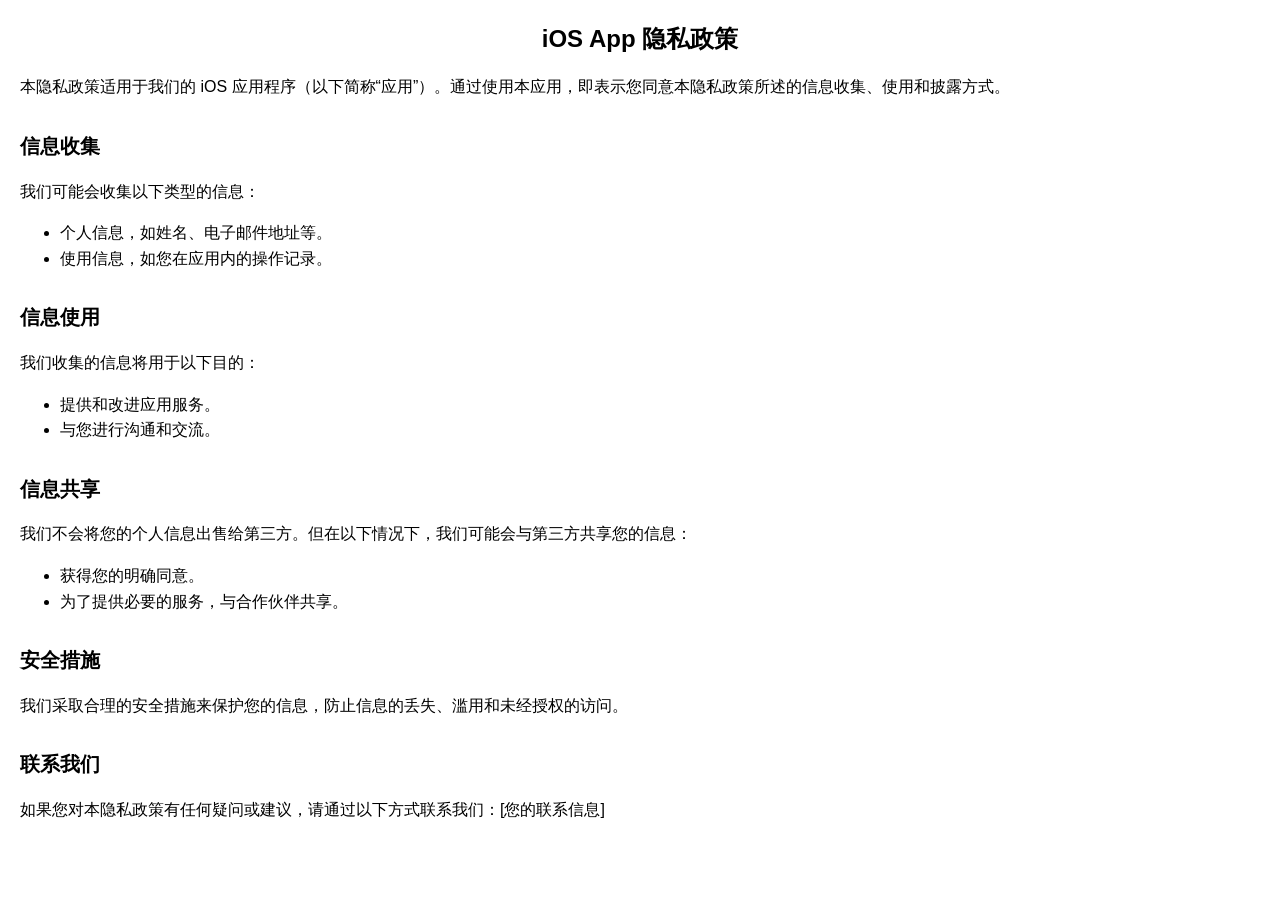
<file: memocho-privacy-policy.html>
<!DOCTYPE html>
<html lang="zh-CN">

<head>
    <meta charset="UTF-8">
    <meta name="viewport" content="width=device-width, initial-scale=1.0">
    <title>iOS App 隐私政策</title>
    <style>
        body {
            font-family: Arial, sans-serif;
            font-size: 16px;
            line-height: 1.6;
            margin: 20px;
            padding: 0;
        }

        h1 {
            font-size: 24px;
            text-align: center;
        }

        h2 {
            font-size: 20px;
            margin-top: 30px;
        }

        p {
            margin-bottom: 15px;
        }
    </style>
</head>

<body>
    <h1>iOS App 隐私政策</h1>
    <p>本隐私政策适用于我们的 iOS 应用程序（以下简称“应用”）。通过使用本应用，即表示您同意本隐私政策所述的信息收集、使用和披露方式。</p>
    <h2>信息收集</h2>
    <p>我们可能会收集以下类型的信息：</p>
    <ul>
        <li>个人信息，如姓名、电子邮件地址等。</li>
        <li>使用信息，如您在应用内的操作记录。</li>
    </ul>
    <h2>信息使用</h2>
    <p>我们收集的信息将用于以下目的：</p>
    <ul>
        <li>提供和改进应用服务。</li>
        <li>与您进行沟通和交流。</li>
    </ul>
    <h2>信息共享</h2>
    <p>我们不会将您的个人信息出售给第三方。但在以下情况下，我们可能会与第三方共享您的信息：</p>
    <ul>
        <li>获得您的明确同意。</li>
        <li>为了提供必要的服务，与合作伙伴共享。</li>
    </ul>
    <h2>安全措施</h2>
    <p>我们采取合理的安全措施来保护您的信息，防止信息的丢失、滥用和未经授权的访问。</p>
    <h2>联系我们</h2>
    <p>如果您对本隐私政策有任何疑问或建议，请通过以下方式联系我们：[您的联系信息]</p>
</body>

</html>
</file>
